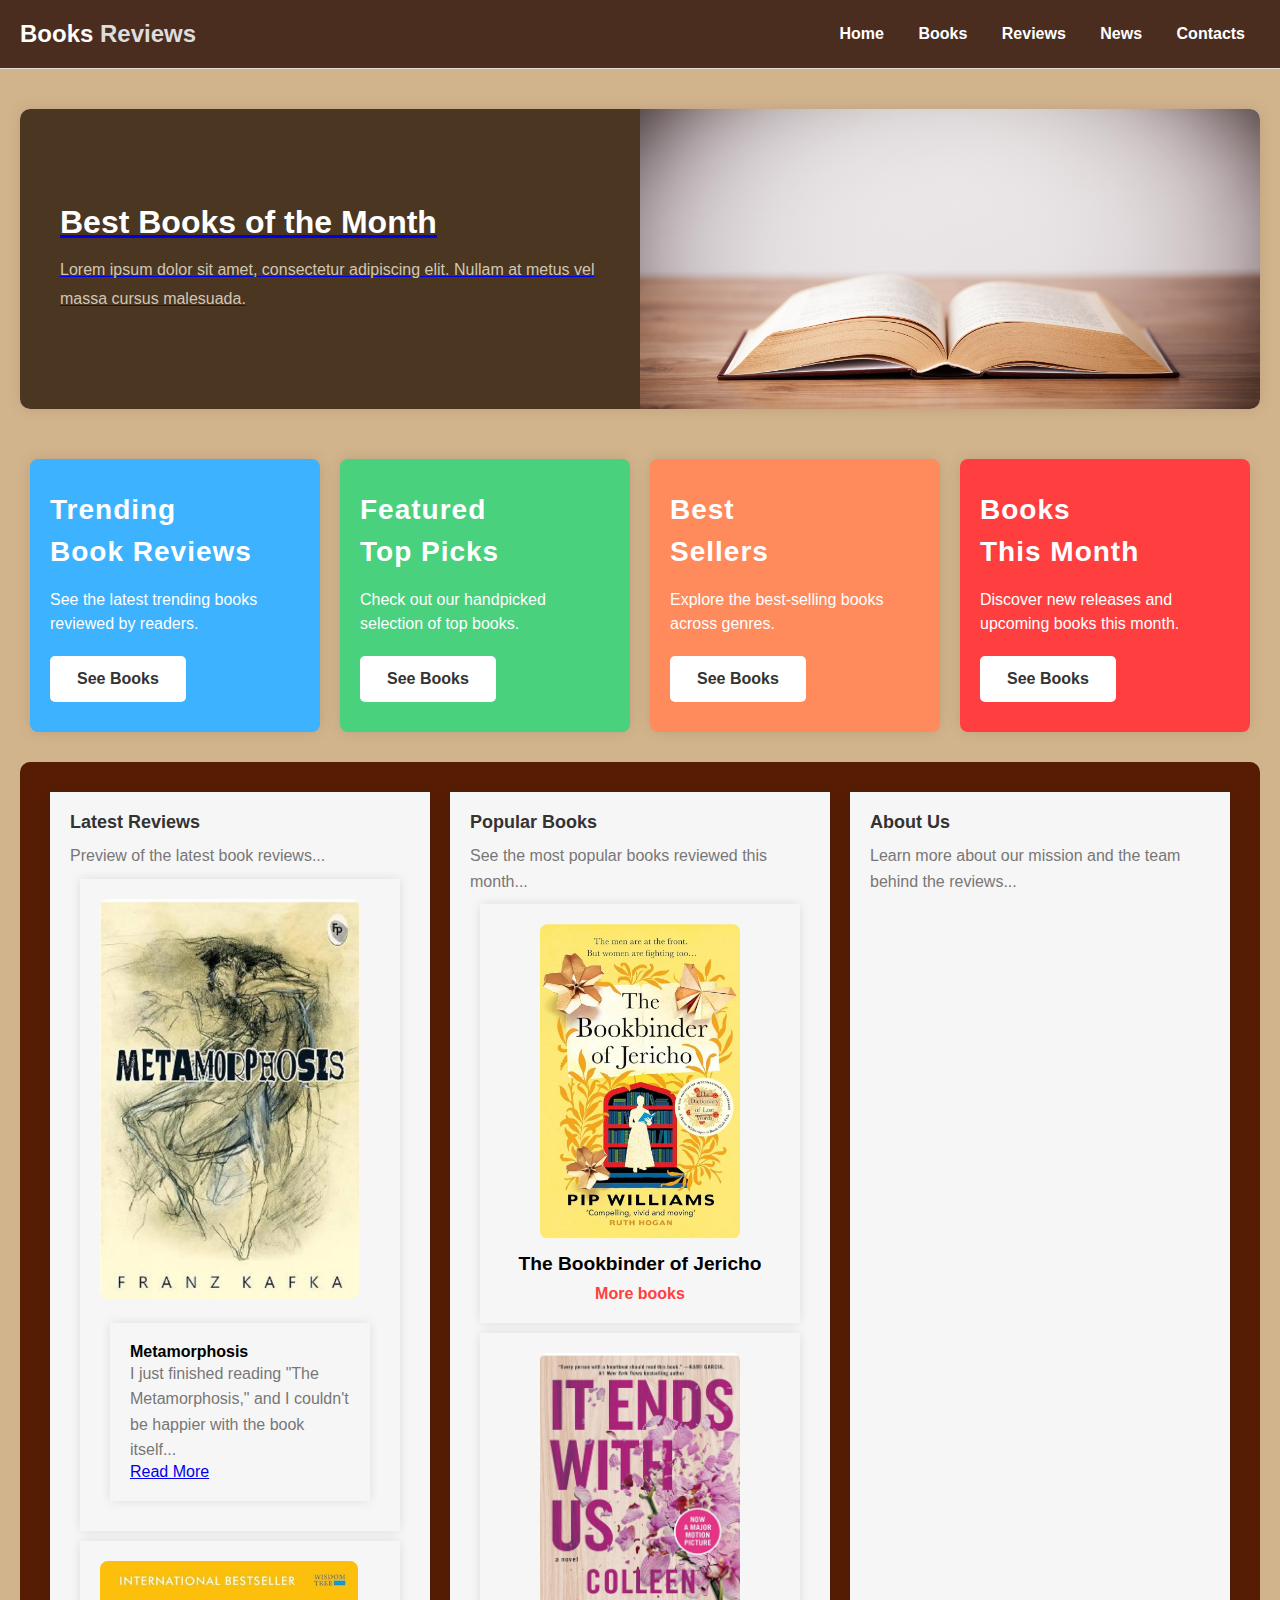
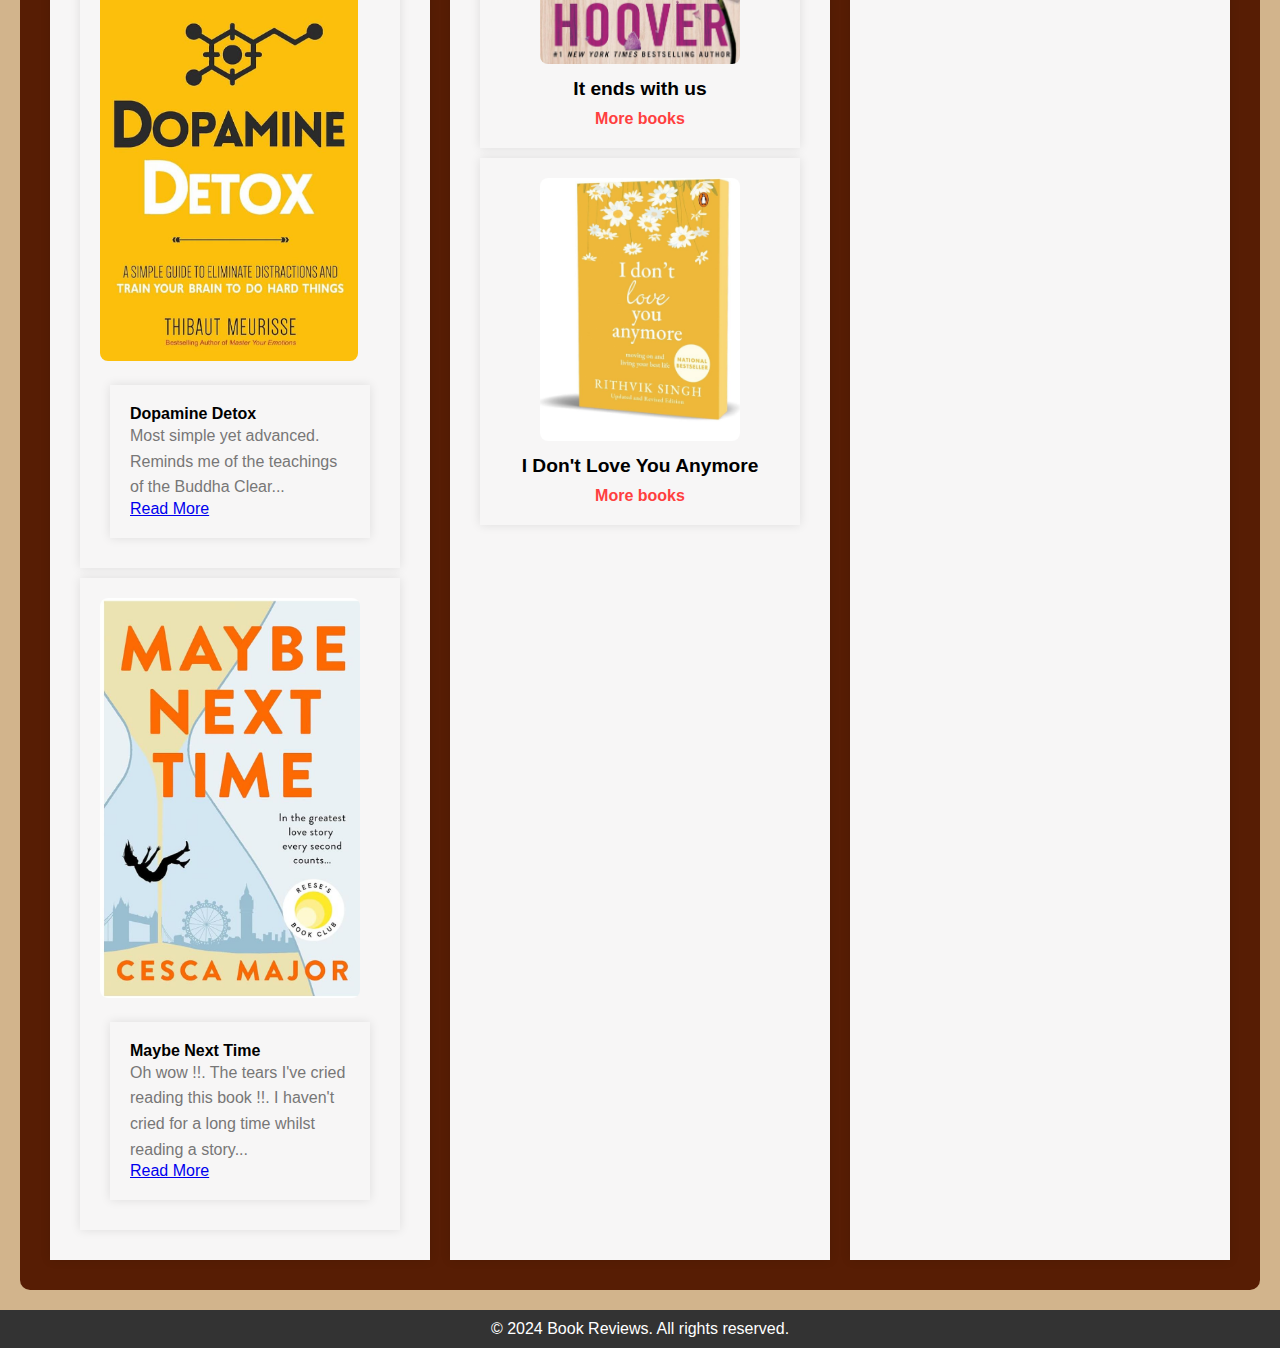
<file: index.html>
<!DOCTYPE html>
<html lang="en">
<head>
    <meta charset="UTF-8">
    <meta name="viewport" content="width=device-width, initial-scale=1.0">
    <title>Book Reviews</title>
    <link rel="stylesheet" href="style.css">
    <!-- Include Google Fonts for Agency FB (if available) -->
    <style>
        @font-face {
            font-family: "Agency FB";
            src: url("https://fonts.cdnfonts.com/s/17146/AgencyFB-Bold.woff") format("woff");
        }
    </style>
</head>
<body>
    <!-- Header Section -->
    <header>
        <h1>Books <span>Reviews</span></h1>
        <nav>
            <a href="index.html">Home</a>
            <a href="books.html">Books</a>
            <a href="reviews.html">Reviews</a>
            <a href="news.html">News</a>
            <a href="contact.html">Contacts</a>
        </nav>
    </header>

   <!-- Featured Book Section -->
<a href="booksofthemonth.html" target="_blank">
    <section class="featured-book">
        <div class="featured-info">
            <h2>Best Books of the Month</h2>
            <p>Lorem ipsum dolor sit amet, consectetur adipiscing elit. Nullam at metus vel massa cursus malesuada.</p>
        </div>
        <img src="images/openbook2.jpg" alt="Featured Book">
    </section>
</a>

    <!-- Categories Section -->
    <section class="categories">
        <div class="category" style="background-color: #3DB2FF;">
            <h3><span class="first-word">Trending</span><br> Book Reviews</h3>
            <p>See the latest trending books reviewed by readers.</p>
            <a href="trending.html" target="_blank">
                <button>See Books</button>
            </a>
        </div>
        <div class="category" style="background-color: #49D17D;">
            <h3><span class="first-word">Featured</span><br> Top Picks</h3>
            <p>Check out our handpicked selection of top books.</p>
            <a href="featured.html" target="_blank">
                <button>See Books</button>
            </a>
        </div>
        <div class="category" style="background-color: #FF8A5C;">
            <h3><span class="first-word">Best</span><br> Sellers</h3>
            <p>Explore the best-selling books across genres.</p>
            <a href="bestbook.html" target="_blank">
                <button>See Books</button>
            </a>
        </div>
        <div class="category" style="background-color: #FF3F3F;">
            <h3><span class="first-word">Books</span><br> This Month</h3>
            <p>Discover new releases and upcoming books this month.</p>
            <a href="bestbookofmonth.html" target="_blank">
                <button>See Books</button>
            </a>
        </div>
    </section>

    <!-- Additional Sections -->
    <section class="extra">
        <!-- Latest Reviews Section -->
        <div class="latest-reviews">
            <h3>Latest Reviews</h3>
            <p>Preview of the latest book reviews...</p>

            <!-- Latest Book 1 -->
            <div class="latest-book-item">
                <img src="images/metamorphosis.jpg" alt="Latest Book 1">
                <div>
                    <h4>Metamorphosis</h4>
                    <p>I just finished reading "The Metamorphosis," and I couldn't be happier with the book itself...</p>
                    <a href="reviews.html" target="_blank">Read More</a>
                </div>
            </div>

            <!-- Latest Book 2 -->
            <div class="latest-book-item">
                <img src="images/dopaminedetox.jpg" alt="Latest Book 2">
                <div>
                    <h4>Dopamine Detox</h4>
                    <p>Most simple yet advanced. Reminds me of the teachings of the Buddha Clear...</p>
                    <a href="reviews.html" target="_blank">Read More</a>
                </div>
            </div>

            <!-- Latest Book 3 -->
            <div class="latest-book-item">
                <img src="images/maybenexttime.jpg" alt="Latest Book 3">
                <div>
                    <h4>Maybe Next Time</h4>
                    <p>Oh wow !!. The tears I've cried reading this book !!. I haven't cried for a long time whilst reading a story...</p>
                    <a href="reviews.html" target="_blank">Read More</a>
                </div>
            </div>
        </div>

        <!-- Popular Books Section -->
        <div class="popular-books">
            <h3>Popular Books</h3>
            <p>See the most popular books reviewed this month...</p>
            <div class="popular-book-item">
                <img src="images/thebookbinder.jpg" alt="Popular Book 1">
                <h4>The Bookbinder of Jericho</h4>
                <a href="books.html" target="_blank">More books</a>
            </div>
            <div class="popular-book-item">
                <img src="images/itendswithus.jpg" alt="Popular Book 2">
                <h4>It ends with us</h4>
                <a href="books.html" target="_blank">More books</a>
            </div>
            <div class="popular-book-item">
                <img src="images/idonloveuanymore.jpg" alt="Popular Book 3">
                <h4>I Don't Love You Anymore</h4>
                <a href="books.html" target="_blank">More books</a>
            </div>
        </div>
        
        <div class="about-us">
            <h3>About Us</h3>
            <p>Learn more about our mission and the team behind the reviews...</p>
        </div>
    </section>

    <!-- Footer Section -->
    <footer>
        <p>&copy; 2024 Book Reviews. All rights reserved.</p>
    </footer>
</body>
</html>
</file>
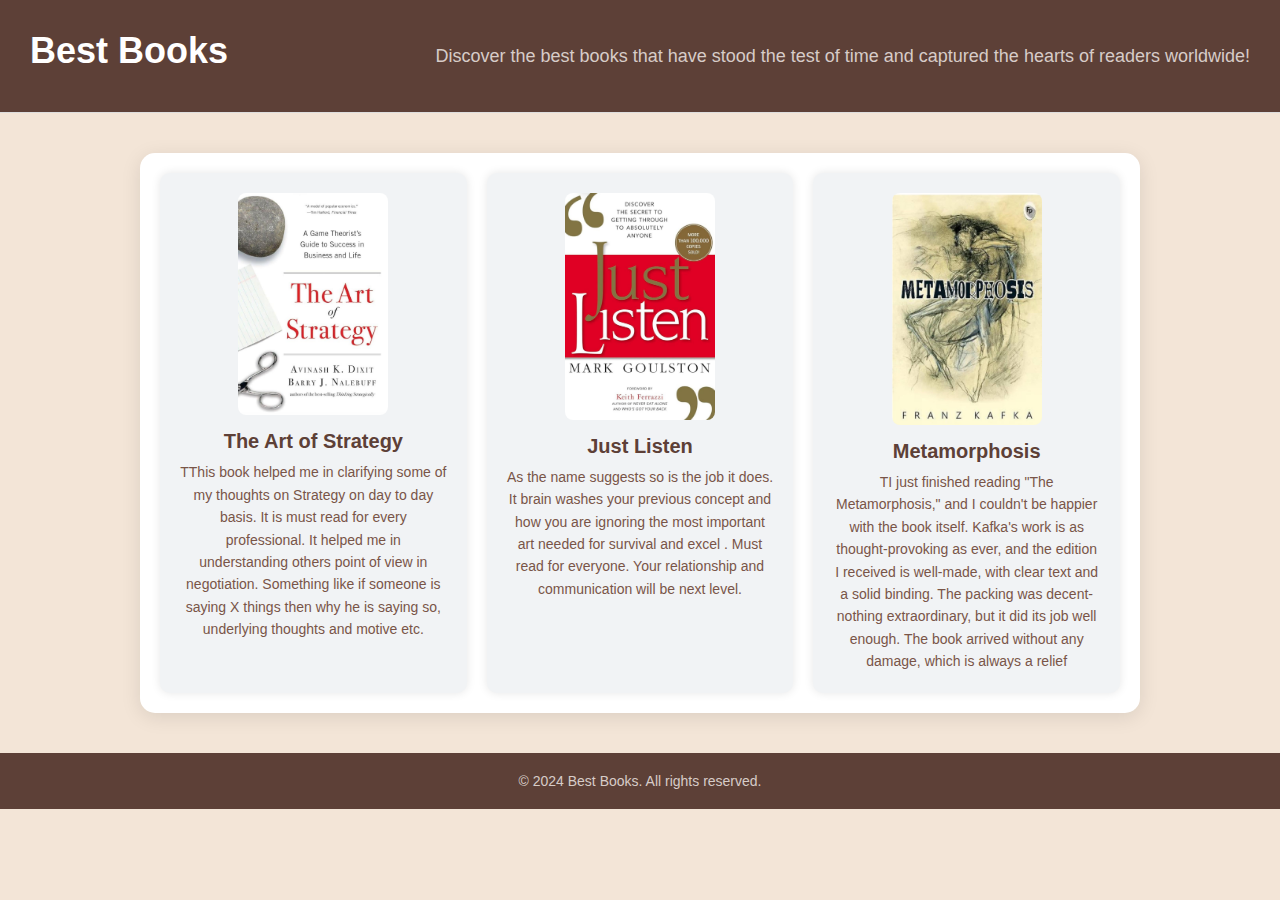
<file: bestbook.html>
<!DOCTYPE html>
<html lang="en">
<head>
    <meta charset="UTF-8">
    <meta name="viewport" content="width=device-width, initial-scale=1.0">
    <title>Best Seller</title>
    <link rel="stylesheet" href="style.css">
    <!-- Include Google Fonts if needed -->
    <link href="https://fonts.googleapis.com/css2?family=Roboto:wght@400;700&display=swap" rel="stylesheet">
    <style>
        /* Reset margin and padding */
        * {
            margin: 0;
            padding: 0;
            box-sizing: border-box;
        }

        /* General body styling */
        body {
            font-family: 'Roboto', sans-serif;
            background-color: #f3e5d7; /* Light brown background */
            color: #333;
        }

        /* Header styling */
        header {
            text-align: center;
            padding: 30px;
            background-color: #5d4037; /* Dark brown header */
            color: #fff;
        }

        header h1 {
            font-size: 36px;
            margin-bottom: 10px;
            font-weight: 700;
        }

        header p {
            font-size: 18px;
            color: #d7ccc8;
        }

        /* Best Books Section */
        .best-books {
            display: grid;
            grid-template-columns: repeat(auto-fit, minmax(300px, 1fr));
            gap: 20px;
            margin: 40px auto;
            padding: 20px;
            max-width: 1000px;
            background-color: #fff;
            border-radius: 15px;
            box-shadow: 0 4px 20px rgba(0, 0, 0, 0.1);
        }

        /* Styling each individual book entry */
        .book {
            display: flex;
            flex-direction: column;
            align-items: center;
            padding: 20px;
            background-color: #f1f3f5;
            border-radius: 10px;
            box-shadow: 0 0 10px rgba(0, 0, 0, 0.1);
            transition: transform 0.3s ease, box-shadow 0.3s ease;
        }

        .book:hover {
            transform: scale(1.03);
            box-shadow: 0 8px 20px rgba(0, 0, 0, 0.15);
        }

        /* Book image styling */
        .book img {
            width: 150px;
            height: auto;
            border-radius: 8px;
            margin-bottom: 15px;
            transition: transform 0.3s ease;
        }

        .book img:hover {
            transform: scale(1.1);
        }

        /* Book information styling */
        .book-info {
            text-align: center;
        }

        .book-info h2 {
            color: #5d4037; /* Dark brown for the book title */
            font-size: 20px;
            font-weight: 700;
            margin-bottom: 8px;
        }

        .book-info p {
            color: #795548; /* Medium brown for the text */
            font-size: 14px;
            line-height: 1.6;
        }

        /* Button styling inside each book description */
        .book-info button {
            margin-top: 10px;
            padding: 8px 16px;
            border: none;
            border-radius: 5px;
            background-color: #8d6e63; /* Medium brown button */
            color: #fff;
            font-size: 14px;
            cursor: pointer;
            transition: background-color 0.3s ease;
        }

        .book-info button:hover {
            background-color: #6d4c41; /* Darker brown on hover */
        }

        /* Footer styling */
        footer {
            text-align: center;
            padding: 20px;
            background-color: #5d4037; /* Dark brown footer */
            color: #fff;
        }

        footer p {
            font-size: 14px;
            color: #d7ccc8;
        }
    </style>
</head>
<body>
    <!-- Header Section -->
    <header>
        <h1>Best Books</h1>
        <p>Discover the best books that have stood the test of time and captured the hearts of readers worldwide!</p>
    </header>

    <!-- Best Books Section -->
    <section class="best-books">
        <div class="book">
            <img src="images/theartofstrategy.jpg" alt="Best Book 1">
            <div class="book-info">
                <h2>The Art of Strategy</h2>
                <p>TThis book helped me in clarifying some of my
                    thoughts on Strategy on day to day basis. It is must
                    read for every professional. It helped me in
                    understanding others point of view in negotiation.
                    Something like if someone is saying X things then
                    why he is saying so, underlying thoughts and
                    motive etc.
                    </p>
                
            </div>
        </div>
        <div class="book">
            <img src="images/justlisten.jpg" alt="Best Book 2">
            <div class="book-info">
                <h2>Just Listen</h2>
                <p>As the name suggests so is the job it does. It brain
                    washes your previous concept and how you are
                    ignoring the most important art needed for
                    survival and excel . Must read for everyone. Your
                    relationship and communication will be next level.
                    </p>
                
            </div>
        </div>
        <div class="book">
            <img src="images/metamorphosis.jpg" alt="Best Book 3">
            <div class="book-info">
                <h2>Metamorphosis</h2>
                <p>TI just finished reading "The Metamorphosis," and I
                    couldn't be happier with the book itself. Kafka's
                    work is as thought-provoking as ever, and the
                    edition I received is well-made, with clear text and
                    a solid binding.
                    The packing was decent-nothing extraordinary,
                    but it did its job well enough. The book arrived
                    without any damage, which is always a relief</p>

            </div>
        </div>
    </section>

    <!-- Footer Section -->
    <footer>
        <p>&copy; 2024 Best Books. All rights reserved.</p>
    </footer>
</body>
</html>
</file>
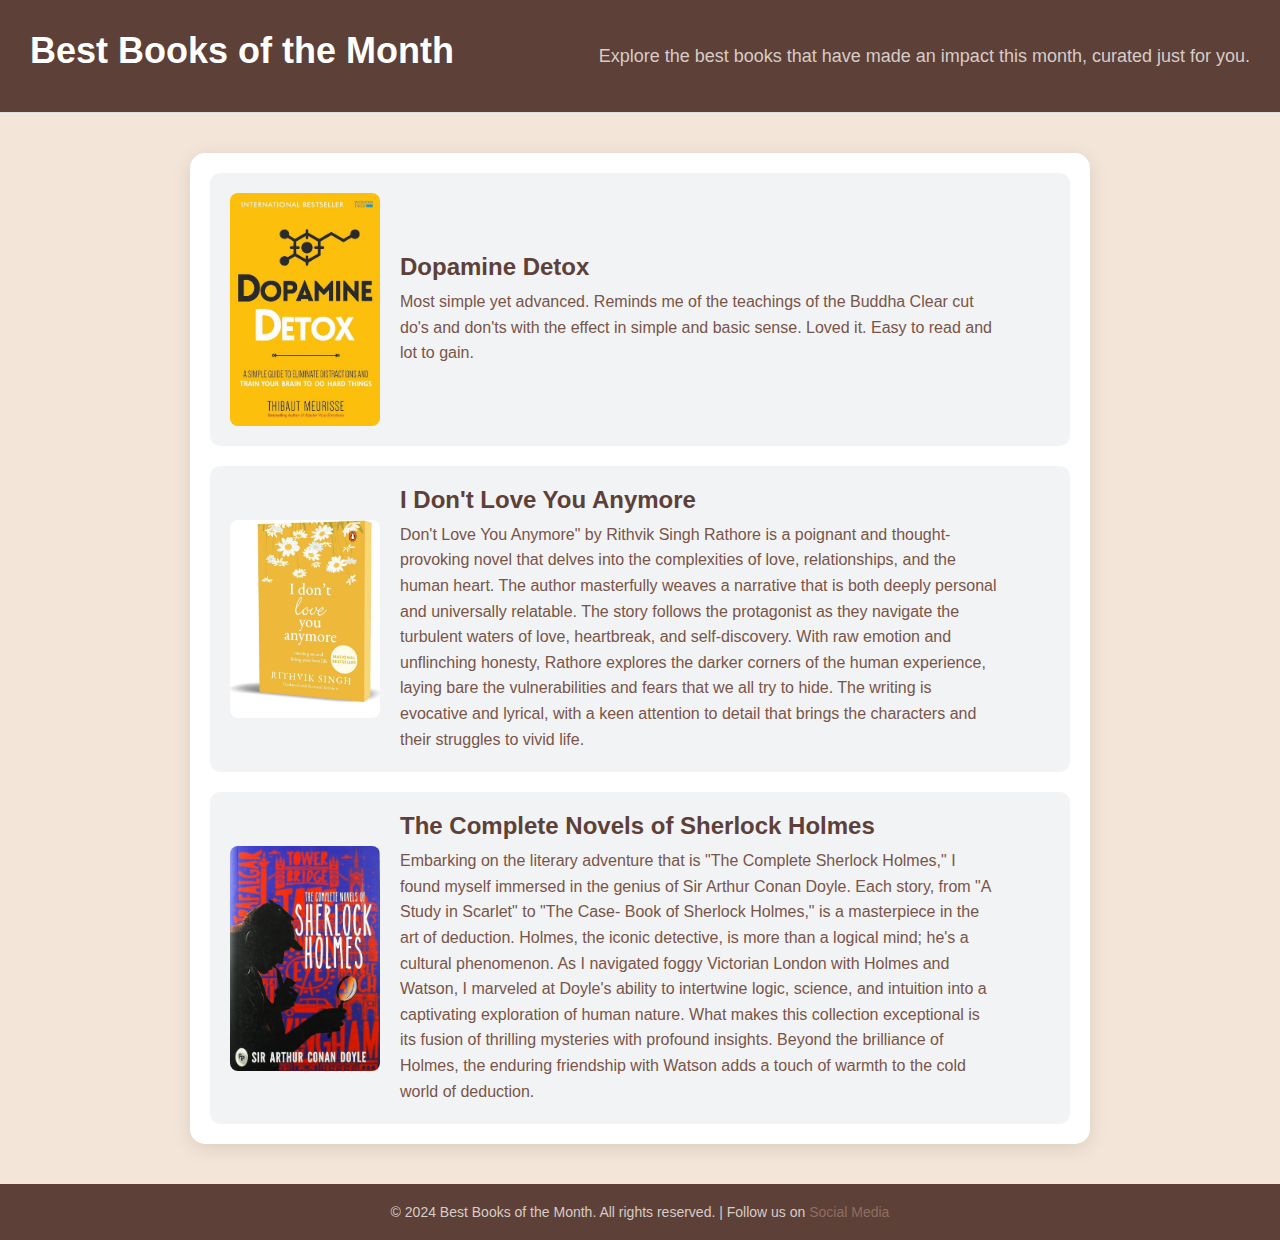
<file: bestbookofmonth.html>
<!DOCTYPE html>
<html lang="en">
<head>
    <meta charset="UTF-8">
    <meta name="viewport" content="width=device-width, initial-scale=1.0">
    <title>Best Books of the Month</title>
    <link rel="stylesheet" href="style.css">
    <!-- Include Google Fonts if needed -->
    <link href="https://fonts.googleapis.com/css2?family=Roboto:wght@400;700&display=swap" rel="stylesheet">
    <style>
        /* Reset margin and padding */
        * {
            margin: 0;
            padding: 0;
            box-sizing: border-box;
        }

        /* General body styling */
        body {
            font-family: 'Roboto', sans-serif;
            background-color: #f3e5d7; /* Light brown background */
            color: #333;
        }

        /* Header styling */
        header {
            text-align: center;
            padding: 30px;
            background-color: #5d4037; /* Dark brown header */
            color: #fff;
        }

        header h1 {
            font-size: 36px;
            margin-bottom: 10px;
            font-weight: 700;
        }

        header p {
            font-size: 18px;
            color: #d7ccc8;
        }

        /* Best Books Section */
        .best-books {
            display: flex;
            flex-direction: column;
            gap: 20px;
            margin: 40px auto;
            padding: 20px;
            max-width: 900px;
            background-color: #fff;
            border-radius: 15px;
            box-shadow: 0 4px 20px rgba(0, 0, 0, 0.1);
            overflow: hidden;
        }

        /* Styling each individual book entry */
        .book {
            display: flex;
            align-items: center;
            padding: 20px;
            background-color: #f1f3f5;
            border-radius: 10px;
            transition: transform 0.3s ease, box-shadow 0.3s ease;
        }

        .book:hover {
            transform: scale(1.03);
            box-shadow: 0 8px 20px rgba(0, 0, 0, 0.15);
        }

        /* Book image styling */
        .book img {
            width: 150px;
            height: auto;
            margin-right: 20px;
            border-radius: 8px;
            transition: transform 0.3s ease;
        }

        .book img:hover {
            transform: scale(1.1);
        }

        /* Book information styling */
        .book-info {
            max-width: 600px;
        }

        .book-info h2 {
            color: #5d4037; /* Dark brown for the book title */
            font-size: 24px;
            font-weight: 700;
            margin-bottom: 8px;
        }

        .book-info p {
            color: #795548; /* Medium brown for the text */
            font-size: 16px;
            line-height: 1.6;
        }

        /* Button styling inside each book description */
        .book-info button {
            margin-top: 10px;
            padding: 10px 20px;
            border: none;
            border-radius: 5px;
            background-color: #8d6e63; /* Medium brown button */
            color: #fff;
            font-size: 16px;
            cursor: pointer;
            transition: background-color 0.3s ease;
        }

        .book-info button:hover {
            background-color: #6d4c41; /* Darker brown on hover */
        }

        /* Footer styling */
        footer {
            text-align: center;
            padding: 20px;
            background-color: #5d4037; /* Dark brown footer */
            color: #fff;
        }

        footer p {
            font-size: 14px;
            color: #d7ccc8;
        }
    </style>
</head>
<body>
    <!-- Header Section -->
    <header>
        <h1>Best Books of the Month</h1>
        <p>Explore the best books that have made an impact this month, curated just for you.</p>
    </header>

    <!-- Best Books Section -->
    <section class="best-books">
        <div class="book">
            <img src="images/dopaminedetox.jpg" alt="Best Book 1">
            <div class="book-info">
                <h2>Dopamine Detox</h2>
                <p>Most simple yet advanced. Reminds me of the teachings of the Buddha Clear cut do's and don'ts with the effect in simple and basic sense. Loved it. Easy to read and lot to gain.</p>
                
            </div>
        </div>
        <div class="book">
            <img src="images/idonloveuanymore.jpg" alt="Best Book 2">
            <div class="book-info">
                <h2>I Don't Love You Anymore</h2>
                <p>Don't Love You Anymore" by Rithvik Singh Rathore is a poignant and thought-provoking novel that delves into the complexities of love, relationships, and the human heart. The author masterfully weaves a narrative that is both deeply personal and universally relatable. The story follows the protagonist as they navigate the turbulent waters of love, heartbreak, and self-discovery. With raw emotion and unflinching honesty, Rathore explores the darker corners of the human experience, laying bare the vulnerabilities and fears that we all try to hide. The writing is evocative and lyrical, with a keen attention to detail that brings the characters and their struggles to vivid life. </p>
                
            </div>
        </div>
        <div class="book">
            <img src="images/sherlockholmes.jpg" alt="Best Book 3">
            <div class="book-info">
                <h2>The Complete Novels of Sherlock Holmes</h2>
                <p>Embarking on the literary adventure that is "The Complete Sherlock Holmes," I found myself immersed in the genius of Sir Arthur Conan Doyle. Each story, from "A Study in Scarlet" to "The Case- Book of Sherlock Holmes," is a masterpiece in the art of deduction. Holmes, the iconic detective, is more than a logical mind; he's a cultural phenomenon. As I navigated foggy Victorian London with Holmes and Watson, I marveled at Doyle's ability to intertwine logic, science, and intuition into a captivating exploration of human nature. What makes this collection exceptional is its fusion of thrilling mysteries with profound insights. Beyond the brilliance of Holmes, the enduring friendship with Watson adds a touch of warmth to the cold world of deduction.</p>
               
            </div>
        </div>
    </section>

    <!-- Footer Section -->
    <footer>
        <p>&copy; 2024 Best Books of the Month. All rights reserved. | Follow us on <a href="#" style="color: #8d6e63; text-decoration: none;">Social Media</a></p>
    </footer>
</body>
</html>
</file>
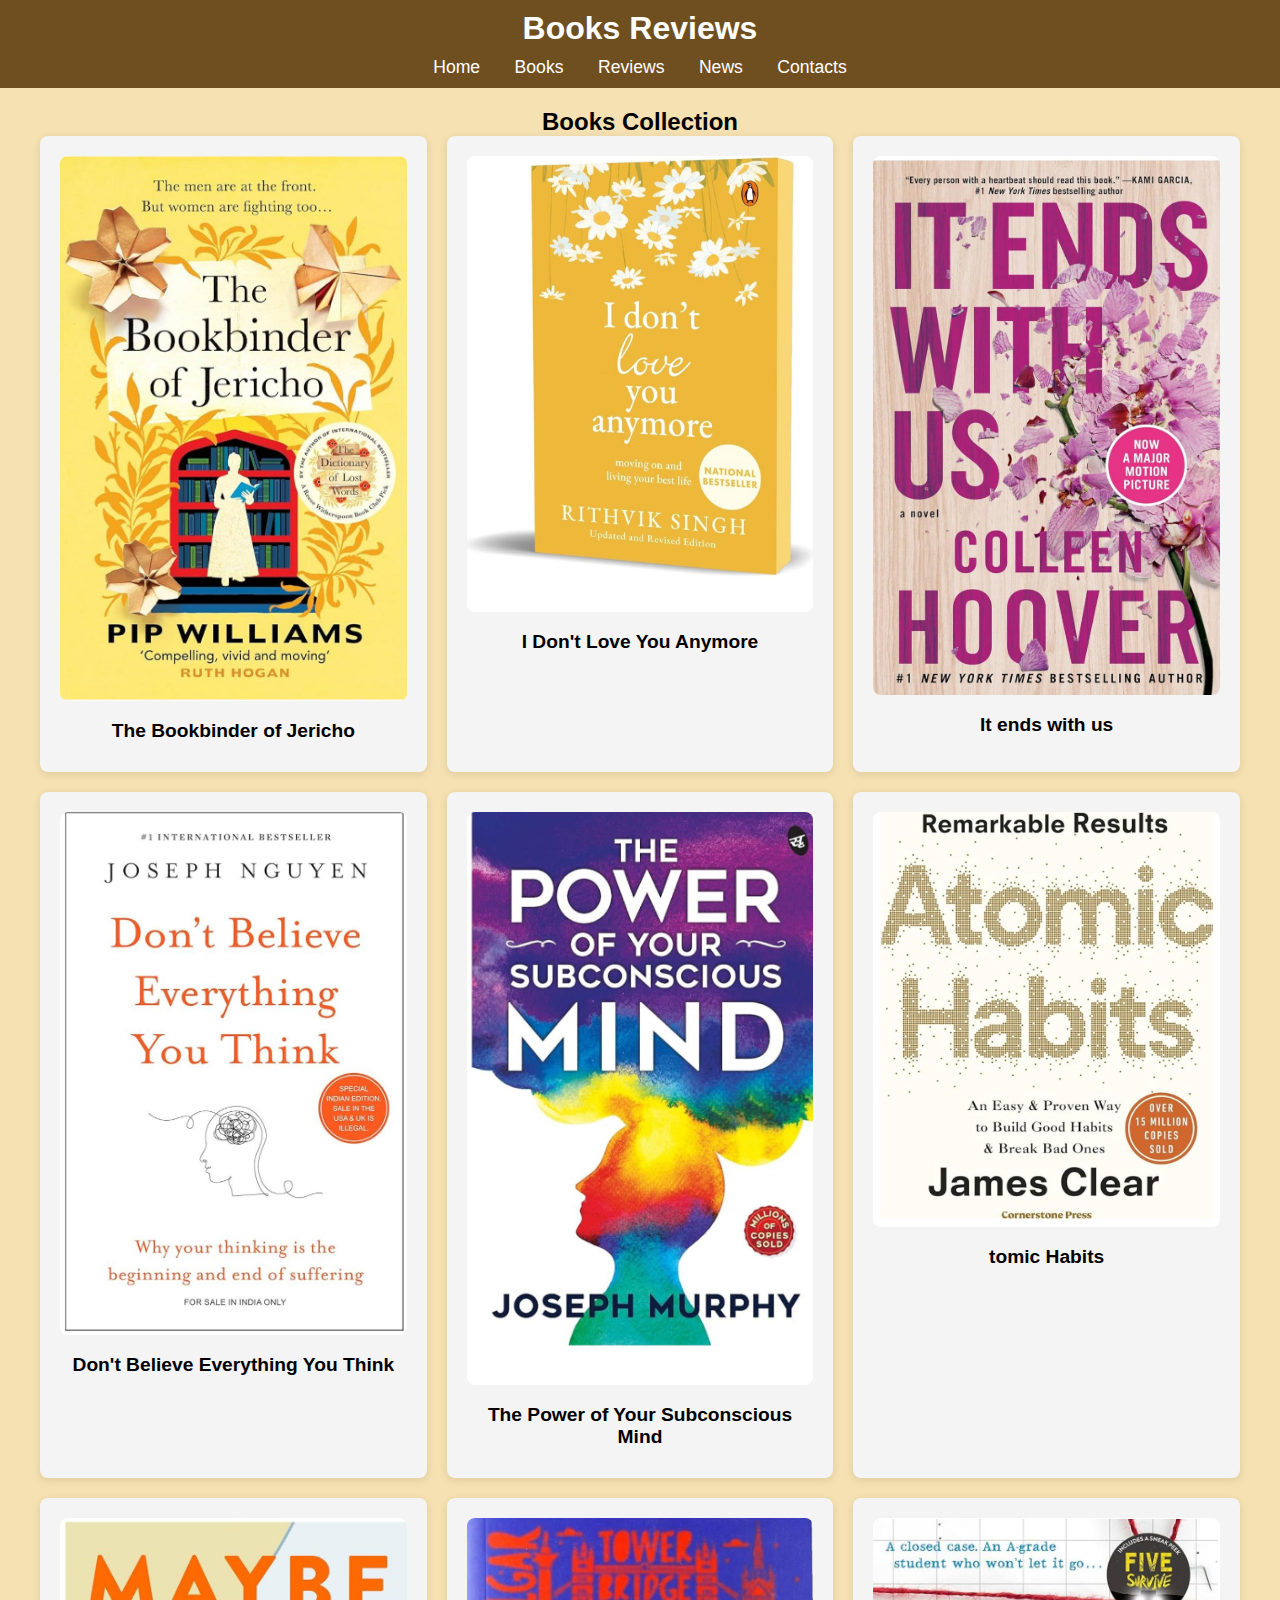
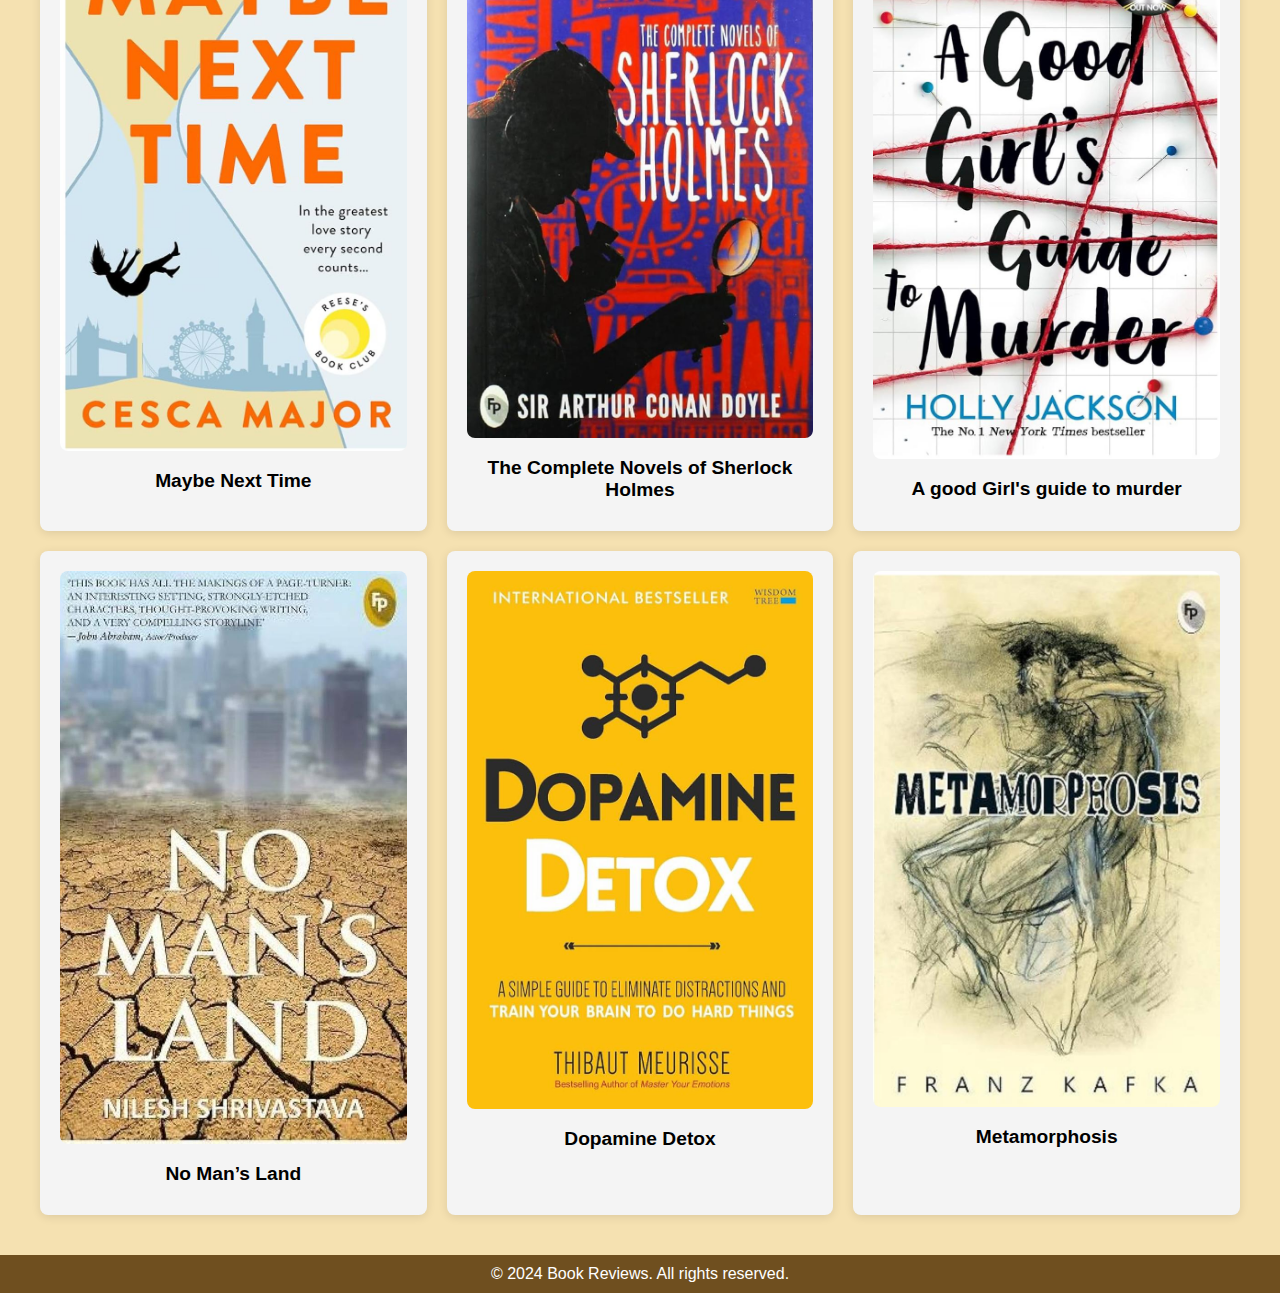
<file: books.html>
<!DOCTYPE html>
<html lang="en">
<head>
    <meta charset="UTF-8">
    <meta name="viewport" content="width=device-width, initial-scale=1.0">
    <title>Books</title>
    <style>
        /* Basic reset and styling */
        * {
            margin: 0;
            padding: 0;
            box-sizing: border-box;
        }

        body {
            font-family: Arial, sans-serif;
            background-color: #f5e1b1; /* Light brown background */
        }

        header {
            background-color: #6f4f1f; /* Dark brown header */
            color: white;
            padding: 10px 0;
            text-align: center;
        }

        header h1 {
            font-size: 2rem;
        }

        header nav {
            margin-top: 10px;
        }

        header nav a {
            color: white;
            margin: 0 15px;
            text-decoration: none;
            font-size: 1.1rem;
        }

        header nav a:hover {
            text-decoration: underline;
        }

        footer {
            background-color: #6f4f1f; /* Dark brown footer */
            color: white;
            text-align: center;
            padding: 10px 0;
            margin-top: 20px;
        }

        /* Styling the books list */
        .books-list {
            padding: 20px;
            text-align: center;
        }

        .books-grid {
            display: grid;
            grid-template-columns: repeat(3, 1fr); /* 3 columns in each row */
            gap: 20px;
            max-width: 1200px;
            margin: 0 auto;
        }

        .book-item {
            background-color: #f4f4f4;
            padding: 20px;
            border-radius: 8px;
            box-shadow: 0 2px 10px rgba(0, 0, 0, 0.1);
            text-align: center;
        }

        .book-item img {
            max-width: 100%;
            height: auto;
            border-radius: 8px;
            margin-bottom: 15px;
        }

        .book-item h3 {
            font-size: 1.2rem;
            margin-bottom: 10px;
        }

        .book-item p {
            font-size: 1rem;
            color: #555;
        }

        /* Responsive design for smaller screens */
        @media (max-width: 768px) {
            .books-grid {
                grid-template-columns: repeat(2, 1fr); /* 2 columns on smaller screens */
            }
        }

        @media (max-width: 480px) {
            .books-grid {
                grid-template-columns: 1fr; /* 1 column on mobile devices */
            }
        }
    </style>
</head>
<body>
    <header>
        <h1>Books <span>Reviews</span></h1>
        <nav>
            <a href="index.html">Home</a>
            <a href="books.html">Books</a>
            <a href="reviews.html">Reviews</a>
            <a href="news.html">News</a>
            <a href="contact.html">Contacts</a>
        </nav>
    </header>

    <section class="books-list">
        <h2>Books Collection</h2>
        <div class="books-grid">
            <div class="book-item">
                <img src="images/thebookbinder.jpg" alt="The Bookbinder of Jericho">
                <h3>The Bookbinder of Jericho</h3>
                
            </div>
            <div class="book-item">
                <img src="images/idonloveuanymore.jpg" alt="I Don't Love You Anymore">
                <h3>I Don't Love You Anymore</h3>
                
            </div>
            <div class="book-item">
                <img src="images/itendswithus.jpg" alt="It ends with us">
                <h3>It ends with us</h3>
                
            </div>
            <div class="book-item">
                <img src="images/donbelieveeverythingyouthink.jpg" alt="Don't Believe Everything You Think">
                <h3>Don't Believe Everything You Think</h3>
                
            </div>
            <div class="book-item">
                <img src="images/thepowerofyourmind.jpg" alt="The Power of Your Subconscious Mind">
                <h3>The Power of Your Subconscious Mind</h3>
                
            </div>
            <div class="book-item">
                <img src="images/atomichabits.jpg" alt="Atomic Habits">
                <h3>tomic Habits</h3>
                
            </div>
            <div class="book-item">
                <img src="images/maybenexttime.jpg" alt="Maybe Next Time">
                <h3>Maybe Next Time</h3>
                
            </div>
            <div class="book-item">
                <img src="images/sherlockholmes.jpg" alt="The Complete Novels of Sherlock Holmes">
                <h3>The Complete Novels of Sherlock Holmes</h3>
                
            </div>
            <div class="book-item">
                <img src="images/girlsmurderguide.jpg" alt="A good Girl's guide to murder">
                <h3>A good Girl's guide to murder</h3>
                
            </div>
            <div class="book-item">
                <img src="images/nomansland.jpg" alt="No Man’s Land">
                <h3>No Man’s Land</h3>
                
            </div>
            <div class="book-item">
                <img src="images/dopaminedetox.jpg" alt="Dopamine Detox">
                <h3>Dopamine Detox</h3>
                
            </div>
            <div class="book-item">
                <img src="images/metamorphosis.jpg" alt="Metamorphosis">
                <h3>Metamorphosis</h3>
                
            </div>
        </div>
    </section>

    <footer>
        <p>&copy; 2024 Book Reviews. All rights reserved.</p>
    </footer>
</body>
</html>
</file>
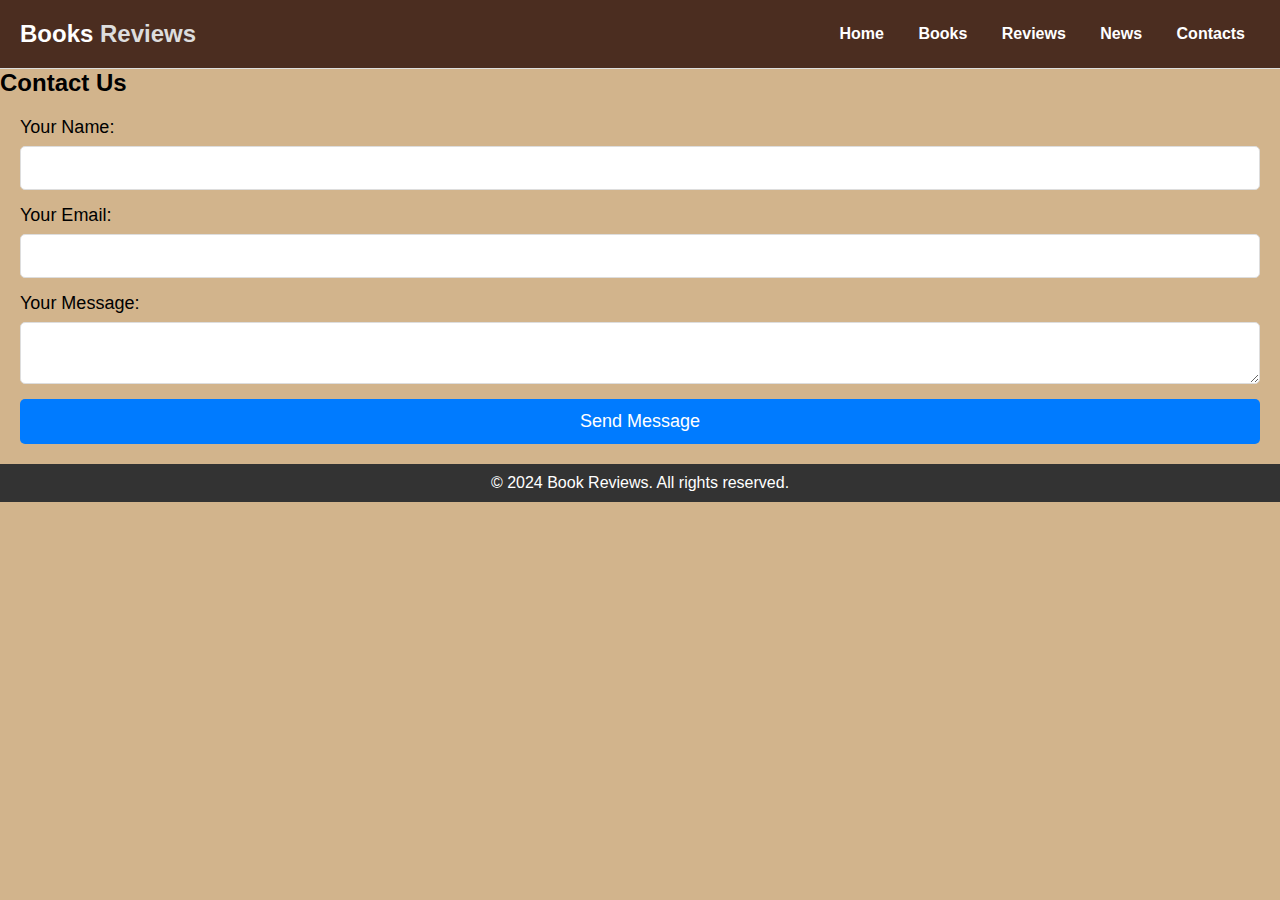
<file: contact.html>
<!DOCTYPE html>
<html lang="en">
<head>
    <meta charset="UTF-8">
    <meta name="viewport" content="width=device-width, initial-scale=1.0">
    <title>Contact</title>
    <link rel="stylesheet" href="style.css">
</head>
<body>
    <header>
        <h1>Books <span>Reviews</span></h1>
        <nav>
            <a href="index.html">Home</a>
            <a href="books.html">Books</a>
            <a href="reviews.html">Reviews</a>
            <a href="news.html">News</a>
            <a href="contact.html">Contacts</a>
        </nav>
    </header>

    <section class="contact">
        <h2>Contact Us</h2>
        <form action="#" method="POST">
            <label for="name">Your Name:</label>
            <input type="text" id="name" name="name" required>

            <label for="email">Your Email:</label>
            <input type="email" id="email" name="email" required>

            <label for="message">Your Message:</label>
            <textarea id="message" name="message" required></textarea>

            <button type="submit">Send Message</button>
        </form>
    </section>

    <footer>
        <p>&copy; 2024 Book Reviews. All rights reserved.</p>
    </footer>
</body>
</html>
</file>
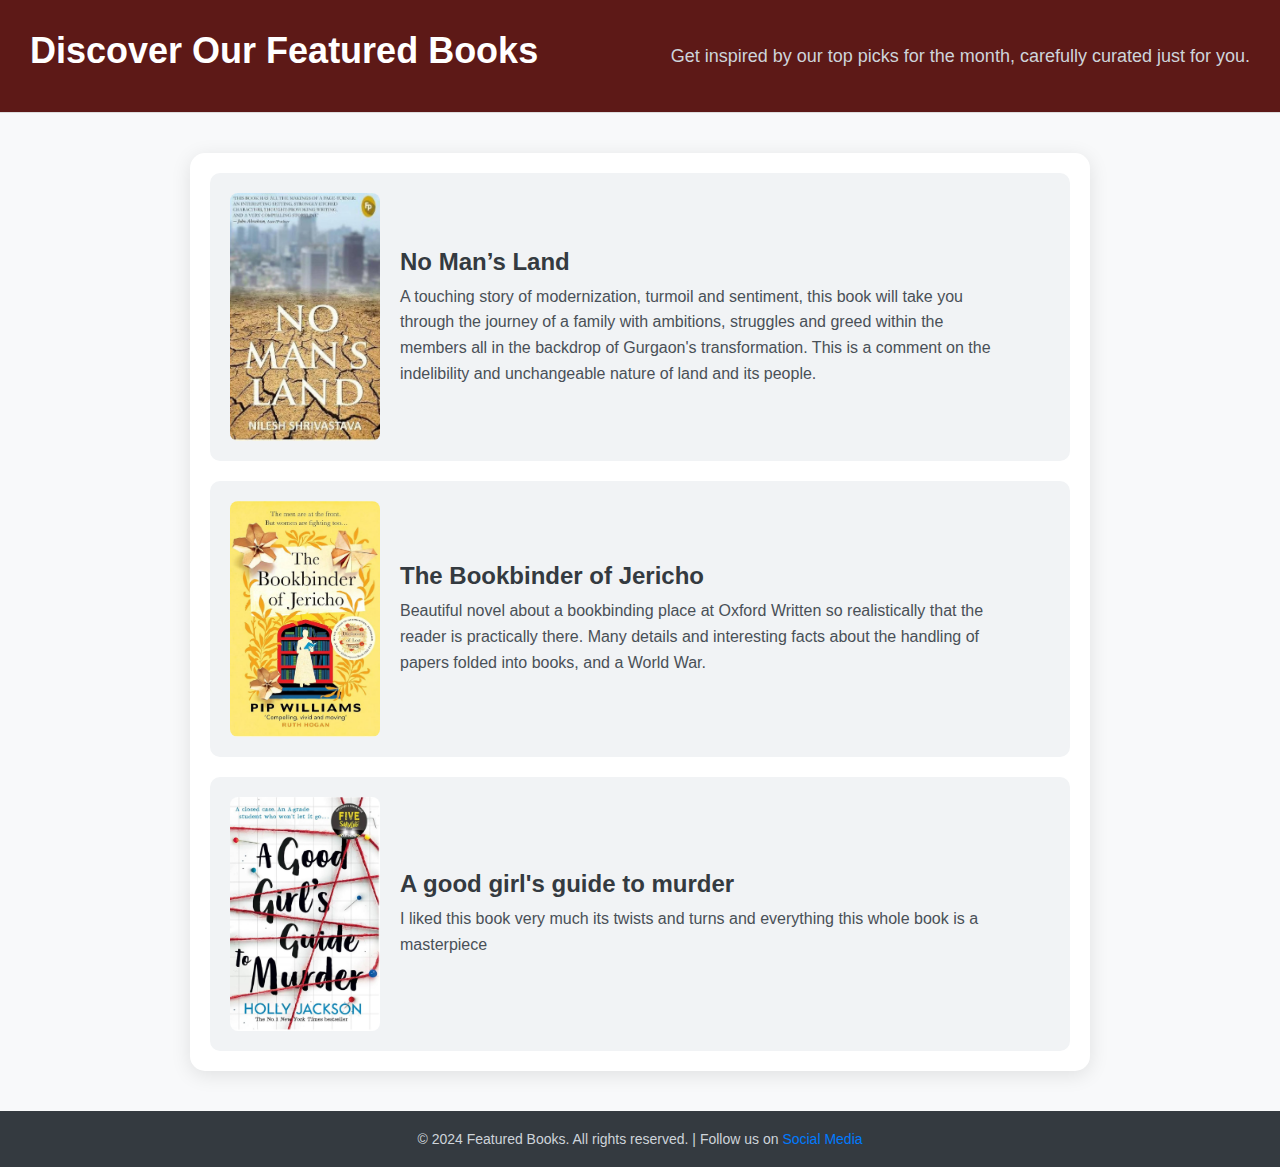
<file: featured.html>
<!DOCTYPE html>
<html lang="en">
<head>
    <meta charset="UTF-8">
    <meta name="viewport" content="width=device-width, initial-scale=1.0">
    <title>Featured Books</title>
    <link rel="stylesheet" href="style.css">
    <!-- Include Google Fonts if needed -->
    <link href="https://fonts.googleapis.com/css2?family=Roboto:wght@400;700&display=swap" rel="stylesheet">
    <style>
        /* Reset margin and padding */
        * {
            margin: 0;
            padding: 0;
            box-sizing: border-box;
        }

        /* General body styling */
        body {
            font-family: 'Roboto', sans-serif;
            background-color: #f8f9fa;
            color: #561b1b;
        }

        /* Header styling */
        header {
            text-align: center;
            padding: 30px;
            background-color: #5d1917;
            color: #fff;
        }

        header h1 {
            font-size: 36px;
            margin-bottom: 10px;
            font-weight: 700;
        }

        header p {
            font-size: 18px;
            color: #ced4da;
        }

        /* Featured Books Section */
        .featured-books {
            display: flex;
            flex-direction: column;
            gap: 20px;
            margin: 40px auto;
            padding: 20px;
            max-width: 900px;
            background-color: #fff;
            border-radius: 15px;
            box-shadow: 0 4px 20px rgba(0, 0, 0, 0.1);
            overflow: hidden;
        }

        /* Styling each individual book entry */
        .book {
            display: flex;
            align-items: center;
            padding: 20px;
            background-color: #f1f3f5;
            border-radius: 10px;
            transition: transform 0.3s ease, box-shadow 0.3s ease;
        }

        .book:hover {
            transform: scale(1.03);
            box-shadow: 0 8px 20px rgba(0, 0, 0, 0.15);
        }

        /* Book image styling */
        .book img {
            width: 150px;
            height: auto;
            margin-right: 20px;
            border-radius: 8px;
            transition: transform 0.3s ease;
        }

        .book img:hover {
            transform: scale(1.1);
        }

        /* Book information styling */
        .book-info {
            max-width: 600px;
        }

        .book-info h2 {
            color: #343a40;
            font-size: 24px;
            font-weight: 700;
            margin-bottom: 8px;
        }

        .book-info p {
            color: #495057;
            font-size: 16px;
            line-height: 1.6;
        }

        /* Button styling inside each book description */
        .book-info button {
            margin-top: 10px;
            padding: 10px 20px;
            border: none;
            border-radius: 5px;
            background-color: #007bff;
            color: #fff;
            font-size: 16px;
            cursor: pointer;
            transition: background-color 0.3s ease;
        }

        .book-info button:hover {
            background-color: #0056b3;
        }

        /* Footer styling */
        footer {
            text-align: center;
            padding: 20px;
            background-color: #343a40;
            color: #fff;
        }

        footer p {
            font-size: 14px;
            color: #ced4da;
        }
    </style>
</head>
<body>
    <!-- Header Section -->
    <header>
        <h1>Discover Our Featured Books</h1>
        <p>Get inspired by our top picks for the month, carefully curated just for you.</p>
    </header>

    <!-- Featured Books Section -->
    <section class="featured-books">
        <div class="book">
            <img src="images/nomansland.jpg" alt="Book 1">
            <div class="book-info">
                <h2>No Man’s Land</h2>
                <p>A touching story of modernization, turmoil and
                    sentiment, this book will take you through the
                    journey of a family with ambitions, struggles and
                    greed within the members all in the backdrop of
                    Gurgaon's transformation. This is a comment on
                    the indelibility and unchangeable nature of land
                    and its people.
                    </p>
                
            </div>
        </div>
        <div class="book">
            <img src="images/thebookbinder.jpg" alt="Book 2">
            <div class="book-info">
                <h2>The Bookbinder of Jericho</h2>
                <p>Beautiful novel about a bookbinding place at Oxford
                    Written so realistically that the reader is practically
                    there. Many details and interesting facts about the
                    handling of papers folded into books, and a World
                    War.</p>
                
            </div>
        </div>
        <div class="book">
            <img src="images/girlsmurderguide.jpg" alt="Book 3">
            <div class="book-info">
                <h2>A good girl's guide to murder</h2>
                <p>I liked this book very much its twists and turns and
                    everything this whole book is a masterpiece</p>
                
            </div>
        </div>
    </section>

    <!-- Footer Section -->
    <footer>
        <p>&copy; 2024 Featured Books. All rights reserved. | Follow us on <a href="#" style="color: #007bff; text-decoration: none;">Social Media</a></p>
    </footer>
</body>
</html>
</file>
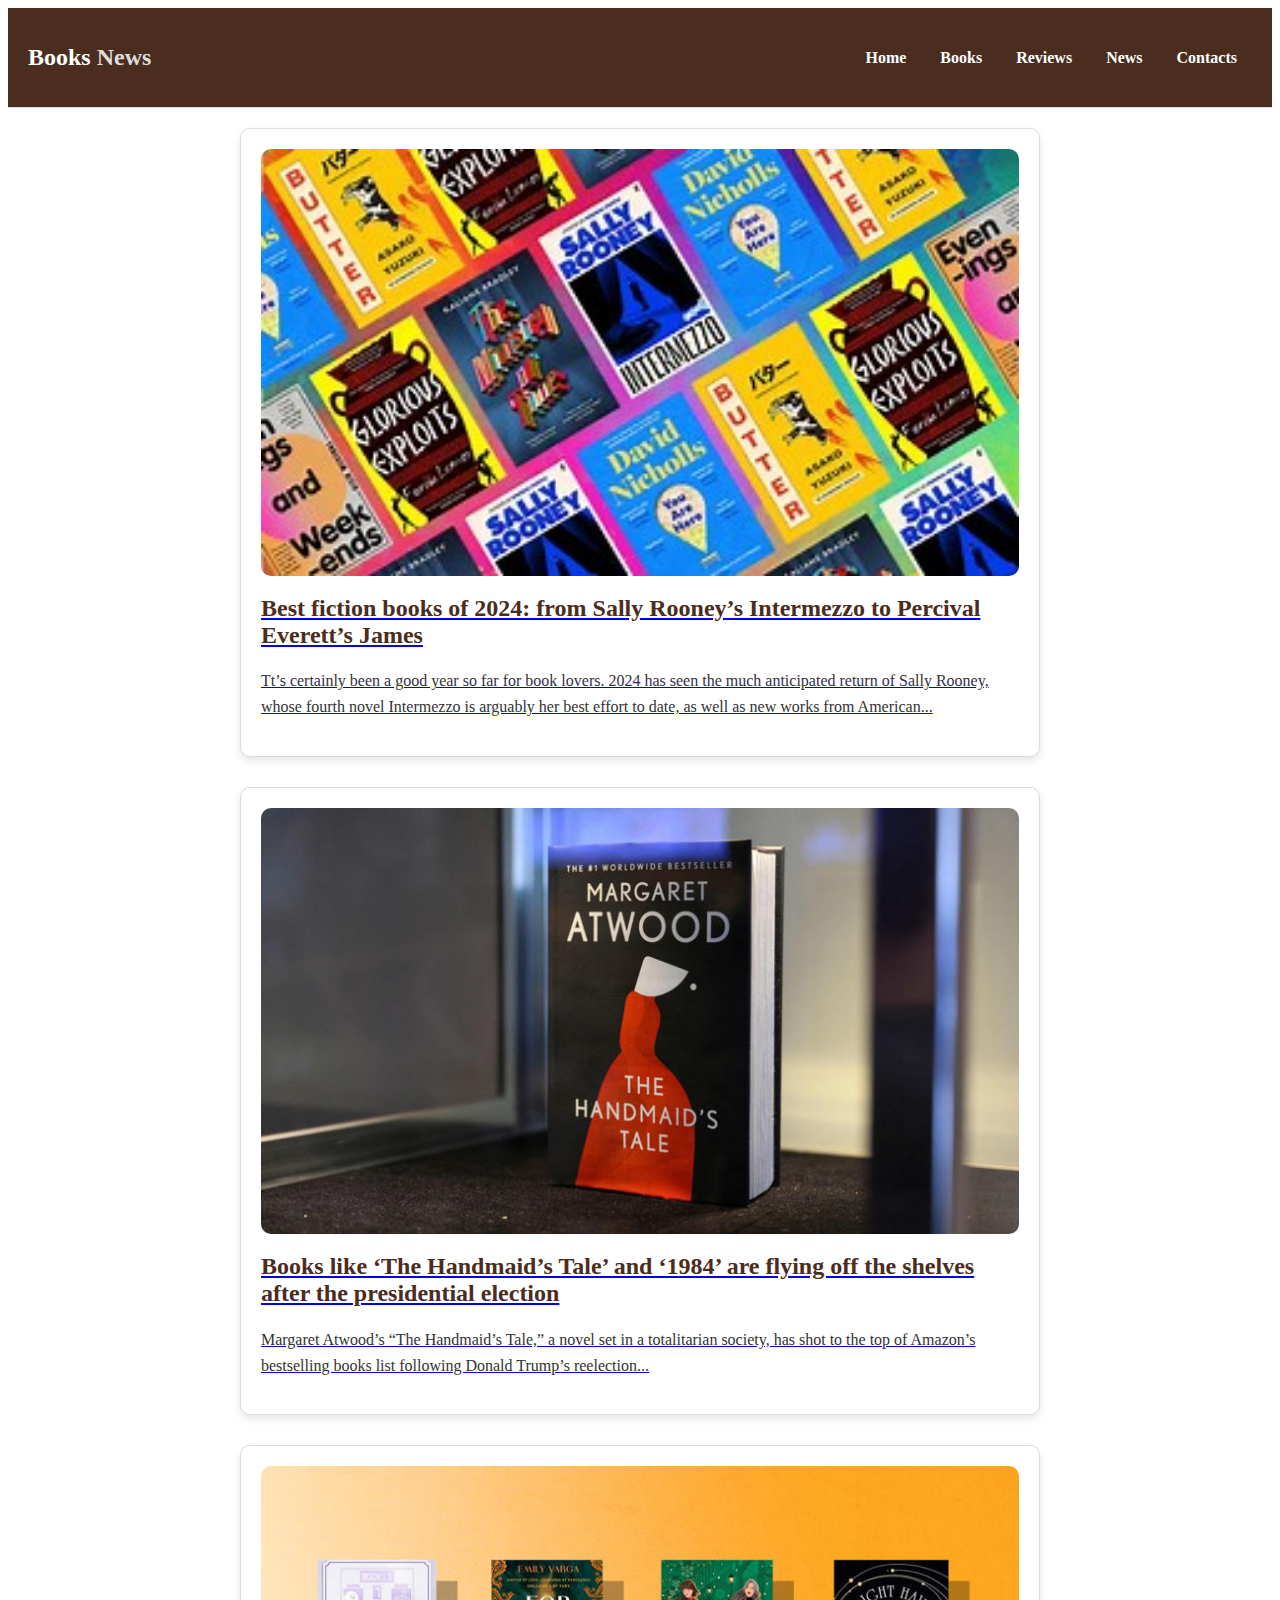
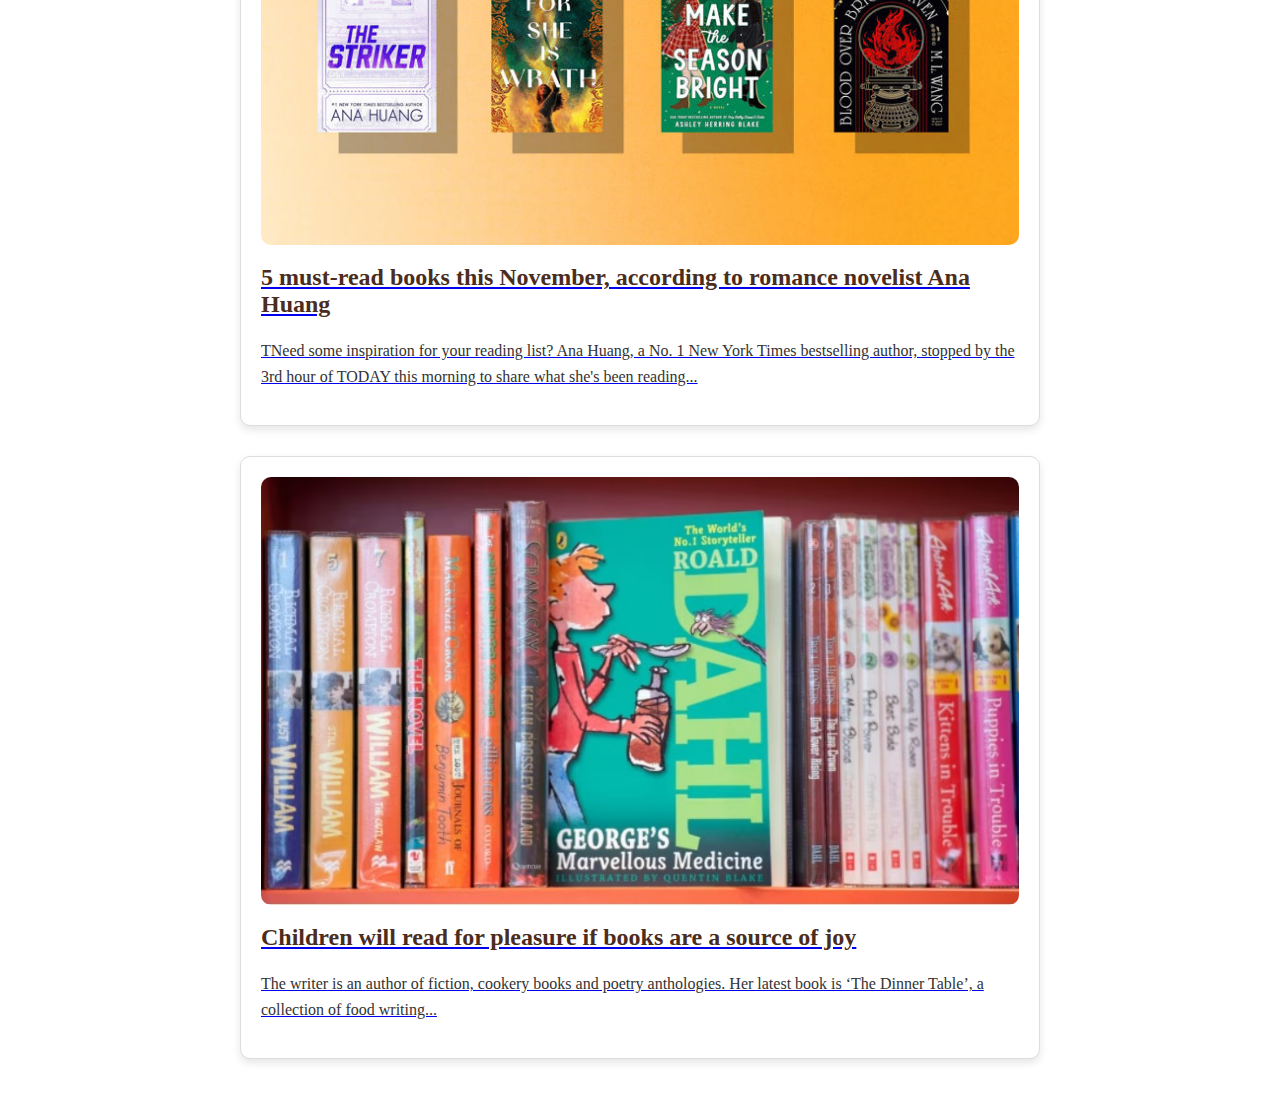
<file: news.html>
<!DOCTYPE html>
<html lang="en">
<head>
    <meta charset="UTF-8">
    <meta name="viewport" content="width=device-width, initial-scale=1.0">
    <title>News</title>
    <style>
        /* Header Styling */
        header {
            background-color: #4B2D20;
            padding: 20px;
            display: flex;
            justify-content: space-between;
            align-items: center;
            border-bottom: 1px solid #ddd;
        }

        header h1 {
            font-size: 24px;
            color: #fff;
        }

        header h1 span {
            color: #ddd;
        }

        nav a {
            margin: 0 15px;
            text-decoration: none;
            color: #fff;
            font-weight: bold;
            transition: transform 0.3s ease-in-out, color 0.3s ease;
        }

        nav a:hover {
            color: #007BFF;
            transform: scale(1.1);
        }

        /* News Section Styling */
        .news-container {
            padding: 20px;
            max-width: 800px;
            margin: 0 auto;
        }

        .news-item {
            margin-bottom: 30px;
            padding: 20px;
            border: 1px solid #ddd;
            border-radius: 10px;
            background-color: #fff;
            box-shadow: 0 4px 8px rgba(0, 0, 0, 0.1);
            transition: transform 0.3s;
        }

        .news-item:hover {
            transform: scale(1.02);
        }

        .news-image {
            width: 100%;
            height: auto;
            border-radius: 10px;
        }

        .news-headline {
            font-size: 24px;
            margin-top: 15px;
            color: #4B2D20;
        }

        .news-content {
            margin-top: 10px;
            color: #333;
            line-height: 1.6;
        }
    </style>
</head>
<body>
    <!-- Header Section -->
    <header>
        <h1>Books <span>News</span></h1>
        <nav>
            <a href="index.html">Home</a>
            <a href="books.html">Books</a>
            <a href="reviews.html">Reviews</a>
            <a href="news.html">News</a>
            <a href="contact.html">Contacts</a>
        </nav>
    </header>

<!-- News Section -->
<section class="news-container">
    <!-- News Article 1 -->
    <a href="https://www.independent.co.uk/arts-entertainment/books/features/best-fiction-books-2024-rooney-ohagen-headshot-b2616300.html" target="_blank" class="news-link">
        <div class="news-item">
            <img src="images/th.jpg" alt="News Headline 1" class="news-image">
            <h2 class="news-headline">Best fiction books of 2024: from Sally Rooney’s Intermezzo to Percival Everett’s James</h2>
            <p class="news-content">Tt’s certainly been a good year so far for book lovers. 2024 has seen the much anticipated return of Sally Rooney, whose fourth novel Intermezzo is arguably her best effort to date, as well as new works from American...</p>
        </div>
    </a>

    <!-- News Article 2 -->
    <a href="https://www.msn.com/en-us/news/politics/books-like-the-handmaid-s-tale-and-1984-are-flying-off-the-shelves-after-the-presidential-election/ar-AA1tHlRc#fullscreen" target="_blank" class="news-link">
        <div class="news-item">
            <img src="images/mar.jpg" alt="News Headline 2" class="news-image">
            <h2 class="news-headline">Books like ‘The Handmaid’s Tale’ and ‘1984’ are flying off the shelves after the presidential election</h2>
            <p class="news-content">Margaret Atwood’s “The Handmaid’s Tale,” a novel set in a totalitarian society, has shot to the top of Amazon’s bestselling books list following Donald Trump’s reelection...</p>
        </div>
    </a>

    <!-- News Article 3 -->
    <a href="https://www.msn.com/en-us/tv/news/5-must-read-books-this-november-according-to-romance-novelist-ana-huang/ar-AA1tGb7D" target="_blank" class="news-link">
        <div class="news-item">
            <img src="images/hello.jpg" alt="News Headline 3" class="news-image">
            <h2 class="news-headline">5 must-read books this November, according to romance novelist Ana Huang</h2>
            <p class="news-content">TNeed some inspiration for your reading list? Ana Huang, a No. 1 New York Times bestselling author, stopped by the 3rd hour of TODAY this morning to share what she's been reading...</p>
        </div>
    </a>

    <!-- News Article 4 -->
    <a href="https://www.ft.com/content/e3878e7e-459b-43aa-a663-ef8e407012a3" target="_blank" class="news-link">
        <div class="news-item">
            <img src="images/yo.jpg" alt="News Headline 4" class="news-image">
            <h2 class="news-headline">Children will read for pleasure if books are a source of joy</h2>
            <p class="news-content">The writer is an author of fiction, cookery books and poetry anthologies. Her latest book is ‘The Dinner Table’, a collection of food writing...</p>
        </div>
    </a>

    
</section>

</body>
</html>
</file>
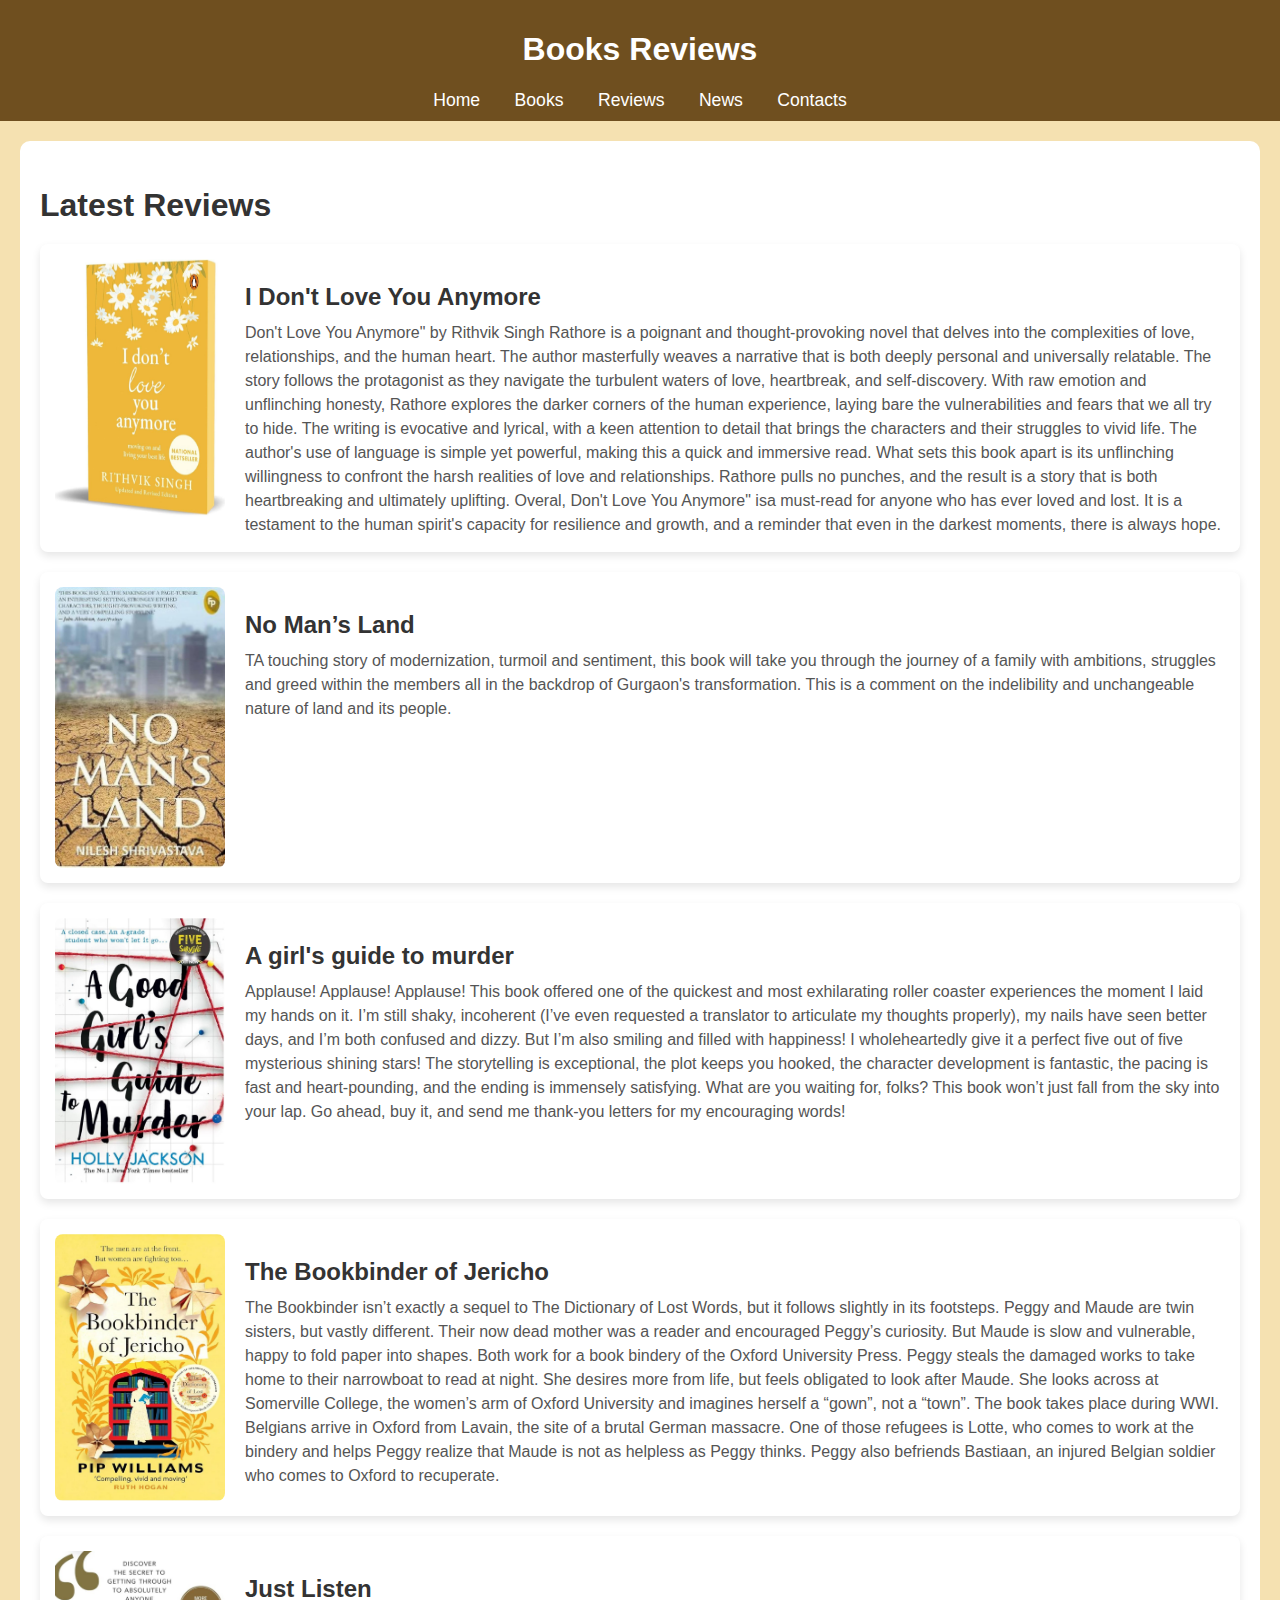
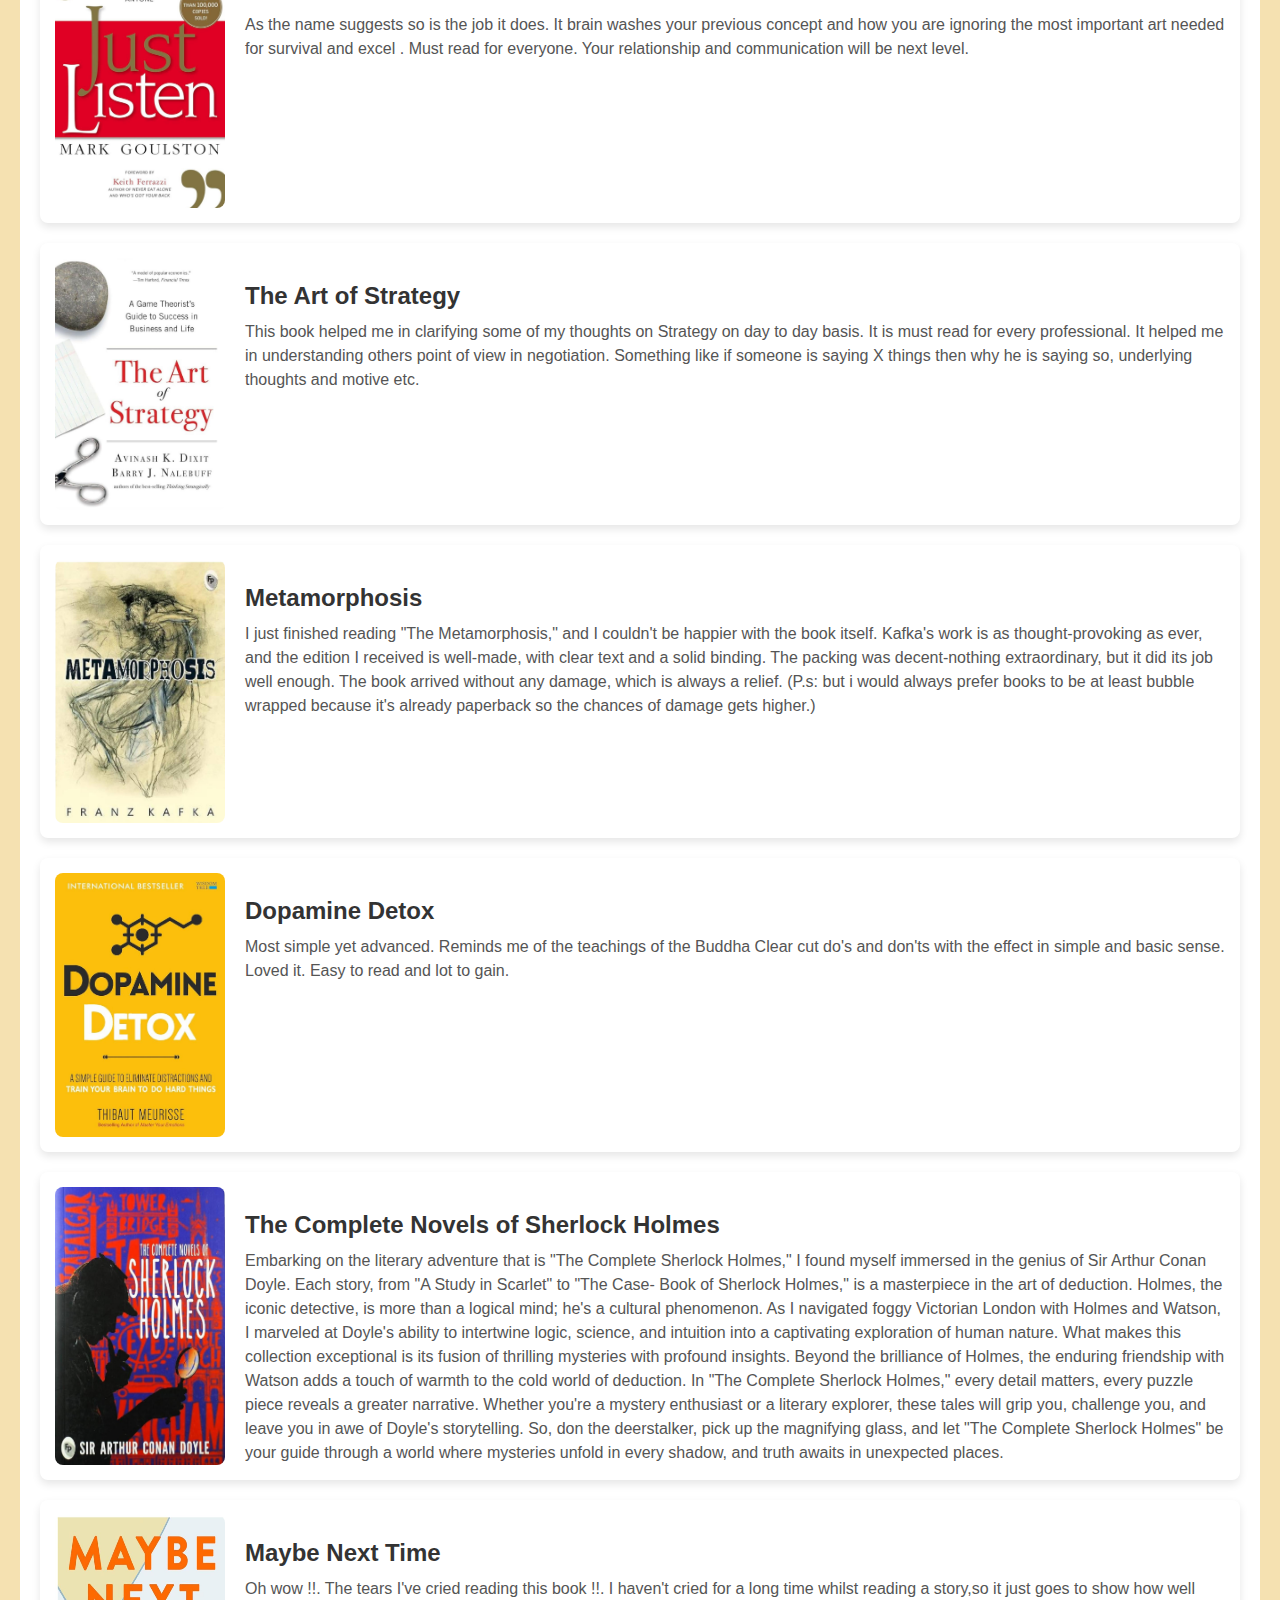
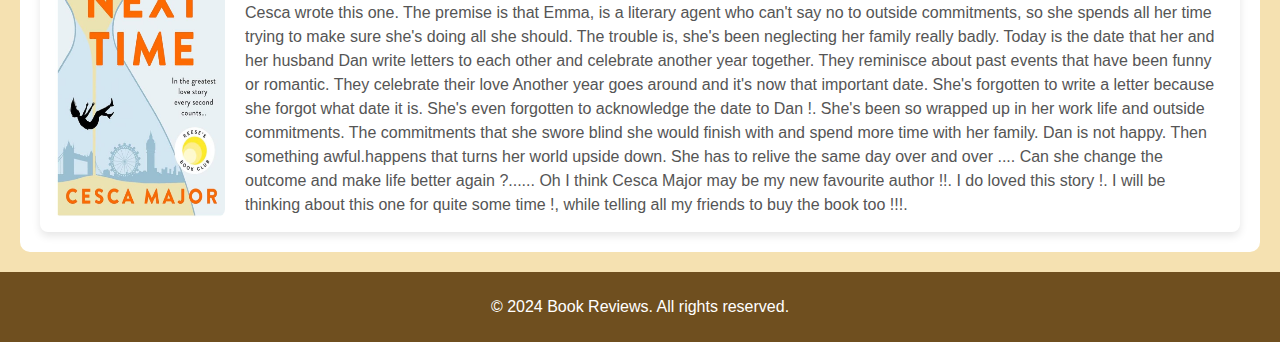
<file: reviews.html>
<!DOCTYPE html>
<html lang="en">
<head>
    <meta charset="UTF-8">
    <meta name="viewport" content="width=device-width, initial-scale=1.0">
    <title>Reviews</title>
    <style>
        /* Basic Styles */
        body {
            font-family: 'Arial', sans-serif;
            background-color: #f5e1b1; /* Light brown background */
            color: #333;
            margin: 0;
            padding: 0;
        }

        header {
            background-color: #6f4f1f; /* Dark brown header */
            color: white;
            padding: 10px 0;
            text-align: center;
        }

        header h1 {
            font-size: 2rem;
            font-family: 'Roboto', sans-serif;
        }

        header nav a {
            color: white;
            margin: 0 15px;
            text-decoration: none;
            font-size: 1.1rem;
        }

        header nav a:hover {
            text-decoration: underline;
        }

        /* Reviews Section */
        .reviews {
            padding: 20px;
            margin: 20px;
            background-color: #fff;
            border-radius: 10px;
        }

        .reviews h2 {
            font-size: 2rem;
            margin-bottom: 20px;
        }

        .reviews-container {
            display: flex;
            flex-direction: column;
            gap: 20px;
        }

        /* Book Layout */
        .book {
            display: flex;
            background-color: #fff;
            padding: 15px;
            box-shadow: 0 4px 8px rgba(0, 0, 0, 0.1);
            border-radius: 8px;
            transition: transform 0.3s ease-in-out, box-shadow 0.3s ease;
        }

        .book:hover {
            transform: scale(1.02);
            box-shadow: 0 6px 12px rgba(0, 0, 0, 0.2);
        }

        .book img {
            width: 170px;
            height: auto;
            margin-right: 20px;
            border-radius: 8px;
        }

        .book-details {
            display: flex;
            flex-direction: column;
        }

        .book-details h3 {
            font-size: 1.5rem;
            margin-bottom: 10px;
        }

        .book-details p {
            color: #555;
            font-size: 1rem;
            line-height: 1.5;
            margin: 0;
        }

        /* Footer */
        footer {
            background-color: #6f4f1f;
            color: white;
            text-align: center;
            padding: 10px 0;
            margin-top: 20px;
        }
    </style>
</head>
<body>
    <!-- Header Section -->
    <header>
        <h1>Books <span>Reviews</span></h1>
        <nav>
            <a href="index.html">Home</a>
            <a href="books.html">Books</a>
            <a href="reviews.html">Reviews</a>
            <a href="news.html">News</a>
            <a href="contact.html">Contacts</a>
        </nav>
    </header>

    <!-- Reviews Section -->
    <section class="reviews">
        <h2>Latest Reviews</h2>
        <div class="reviews-container">
            <!-- Book 1 -->
            <div class="book">
                <img src="images/idonloveuanymore.jpg" alt="Book Title 1">
                <div class="book-details">
                    <h3>I Don't Love You Anymore</h3>
                    <p>Don't Love You Anymore" by Rithvik Singh Rathore
                        is a poignant and thought-provoking novel that
                        delves into the complexities of love, relationships,
                        and the human heart. The author masterfully
                        weaves a narrative that is both deeply personal and
                        universally relatable. The story follows the
                        protagonist as they navigate the turbulent waters of
                        love, heartbreak, and self-discovery. With raw
                        emotion and unflinching honesty, Rathore explores
                        the darker corners of the human experience, laying
                        bare the vulnerabilities and fears that we all try to
                        hide. The writing is evocative and lyrical, with a keen
                        attention to detail that brings the characters and
                        their struggles to vivid life. The author's use of
                        language is simple yet powerful, making this a quick
                        and immersive read. What sets this book apart is its
                        unflinching willingness to confront the harsh realities
                        of love and relationships. Rathore pulls no punches,
                        and the result is a story that is both heartbreaking
                        and ultimately uplifting. Overal, Don't Love You
                        Anymore" isa must-read for anyone who has ever
                        loved and lost. It is a testament to the human spirit's
                        capacity for resilience and growth, and a reminder
                        that even in the darkest moments, there is always
                        hope.</p>
                </div>
            </div>

            <!-- Book 2 -->
            <div class="book">
                <img src="images/nomansland.jpg" alt="Book Title 2">
                <div class="book-details">
                    <h3>No Man’s Land</h3>
                    <p>TA touching story of modernization, turmoil and
                        sentiment, this book will take you through the
                        journey of a family with ambitions, struggles and
                        greed within the members all in the backdrop of
                        Gurgaon's transformation. This is a comment on
                        the indelibility and unchangeable nature of land
                        and its people.</p>
                </div>
            </div>

            <!-- Book 3 -->
            <div class="book">
                <img src="images/girlsmurderguide.jpg" alt="Book Title 3">
                <div class="book-details">
                    <h3>A girl's guide to murder</h3>
                    <p>Applause! Applause! Applause! This book offered one of the quickest and most exhilarating roller coaster experiences the moment I laid my hands on it. I’m still shaky, incoherent (I’ve even requested a translator to articulate my thoughts properly), my nails have seen better days, and I’m both confused and dizzy. But I’m also smiling and filled with happiness! I wholeheartedly give it a perfect five out of five mysterious shining stars!

                        The storytelling is exceptional, the plot keeps you hooked, the character development is fantastic, the pacing is fast and heart-pounding, and the ending is immensely satisfying. What are you waiting for, folks? This book won’t just fall from the sky into your lap. Go ahead, buy it, and send me thank-you letters for my encouraging words!</p>
                </div>
            </div>

            <!-- Book 4 -->
            <div class="book">
                <img src="images/thebookbinder.jpg" alt="Book Title 4">
                <div class="book-details">
                    <h3>The Bookbinder of Jericho</h3>
                    <p>The Bookbinder isn’t exactly a sequel to The Dictionary of Lost Words, but it follows slightly in its footsteps. Peggy and Maude are twin sisters, but vastly different. Their now dead mother was a reader and encouraged Peggy’s curiosity. But Maude is slow and vulnerable, happy to fold paper into shapes. Both work for a book bindery of the Oxford University Press. Peggy steals the damaged works to take home to their narrowboat to read at night. She desires more from life, but feels obligated to look after Maude. She looks across at Somerville College, the women’s arm of Oxford University and imagines herself a “gown”, not a “town”.
                        The book takes place during WWI. Belgians arrive in Oxford from Lavain, the site of a brutal German massacre. One of those refugees is Lotte, who comes to work at the bindery and helps Peggy realize that Maude is not as helpless as Peggy thinks. Peggy also befriends Bastiaan, an injured Belgian soldier who comes to Oxford to recuperate.</p>
                </div>
            </div>

            <!-- Book 5 -->
            <div class="book">
                <img src="images/justlisten.jpg" alt="Book Title 5">
                <div class="book-details">
                    <h3>Just Listen</h3>
                    <p>As the name suggests so is the job it does. It brain
                        washes your previous concept and how you are
                        ignoring the most important art needed for
                        survival and excel . Must read for everyone. Your
                        relationship and communication will be next level.</p>
                </div>
            </div>

            <!-- Book 6 -->
            <div class="book">
                <img src="images/theartofstrategy.jpg" alt="Book Title 6">
                <div class="book-details">
                    <h3>The Art of Strategy</h3>
                    <p>This book helped me in clarifying some of my
                        thoughts on Strategy on day to day basis. It is must
                        read for every professional. It helped me in
                        understanding others point of view in negotiation.
                        Something like if someone is saying X things then
                        why he is saying so, underlying thoughts and
                        motive etc.</p>
                </div>
            </div>

            <!-- Book 7 -->
            <div class="book">
                <img src="images/metamorphosis.jpg" alt="Book Title 7">
                <div class="book-details">
                    <h3>Metamorphosis</h3>
                    <p>I just finished reading "The Metamorphosis," and I
                        couldn't be happier with the book itself. Kafka's
                        work is as thought-provoking as ever, and the
                        edition I received is well-made, with clear text and
                        a solid binding.
                        The packing was decent-nothing extraordinary,
                        but it did its job well enough. The book arrived
                        without any damage, which is always a relief. (P.s:
                        but i would always prefer books to be at least
                        bubble wrapped because it's already paperback so
                        the chances of damage gets higher.)</p>
                </div>
            </div>

            <!-- Book 8 -->
            <div class="book">
                <img src="images/dopaminedetox.jpg" alt="Book Title 8">
                <div class="book-details">
                    <h3>Dopamine Detox</h3>
                    <p>Most simple yet advanced. Reminds me of the
                        teachings of the Buddha
                        Clear cut do's and don'ts with the effect in simple
                        and basic sense. Loved it. Easy to read and lot to
                        gain.</p>
                </div>
            </div>

            <!-- Book 9 -->
            <div class="book">
                <img src="images/sherlockholmes.jpg" alt="Book Title 9">
                <div class="book-details">
                    <h3>The Complete Novels of Sherlock Holmes</h3>
                    <p>Embarking on the literary adventure that is "The
                        Complete Sherlock Holmes," I found myself
                        immersed in the genius of Sir Arthur Conan Doyle.
                        Each story, from "A Study in Scarlet" to "The Case-
                        Book of Sherlock Holmes," is a masterpiece in the art
                        of deduction. Holmes, the iconic detective, is more
                        than a logical mind; he's a cultural phenomenon. As I
                        navigated foggy Victorian London with Holmes and
                        Watson, I marveled at Doyle's ability to intertwine
                        logic, science, and intuition into a captivating
                        exploration of human nature. What makes this
                        collection exceptional is its fusion of thrilling
                        mysteries with profound insights. Beyond the
                        brilliance of Holmes, the enduring friendship with
                        Watson adds a touch of warmth to the cold world of
                        deduction. In "The Complete Sherlock Holmes,"
                        every detail matters, every puzzle piece reveals a
                        greater narrative. Whether you're a mystery
                        enthusiast or a literary explorer, these tales will grip
                        you, challenge you, and leave you in awe of Doyle's
                        storytelling. So, don the deerstalker, pick up the
                        magnifying glass, and let "The Complete Sherlock
                        Holmes" be your guide through a world where
                        mysteries unfold in every shadow, and truth awaits in
                        unexpected places.</p>
                </div>
            </div>

            <!-- Book 10 -->
            <div class="book">
                <img src="images/maybenexttime.jpg" alt="Book Title 10">
                <div class="book-details">
                    <h3>Maybe Next Time</h3>
                    <p>Oh wow !!. The tears I've cried reading this book !!. I
                        haven't cried for a long time whilst reading a story,so
                        it just goes to show how well Cesca wrote this one.
                        The premise is that Emma, is a literary agent who
                        can't say no to outside commitments, so she spends
                        all her time trying to make sure she's doing all she
                        should. The trouble is, she's been neglecting her
                        family really badly. Today is the date that her and
                        her husband Dan write letters to each other and
                        celebrate another year together. They reminisce
                        about past events that have been funny or romantic.
                        They celebrate their love Another year goes around
                        and it's now that important date. She's forgotten to
                        write a letter because she forgot what date it is.
                        She's even forgotten to acknowledge the date to
                        Dan !. She's been so wrapped up in her work life and
                        outside commitments. The commitments that she
                        swore blind she would finish with and spend more
                        time with her family. Dan is not happy. Then
                        something awful.happens that turns her world
                        upside down. She has to relive the same day over
                        and over .... Can she change the outcome and make
                        life better again ?...... Oh I think Cesca Major may be
                        my new favourite author !!. I do loved this story !. I will
                        be thinking about this one for quite some time !,
                        while telling all my friends to buy the book too !!!.</p>
                </div>
            </div>



        </div>
    </section>

    <!-- Footer Section -->
    <footer>
        <p>&copy; 2024 Book Reviews. All rights reserved.</p>
    </footer>
</body>
</html>
</file>
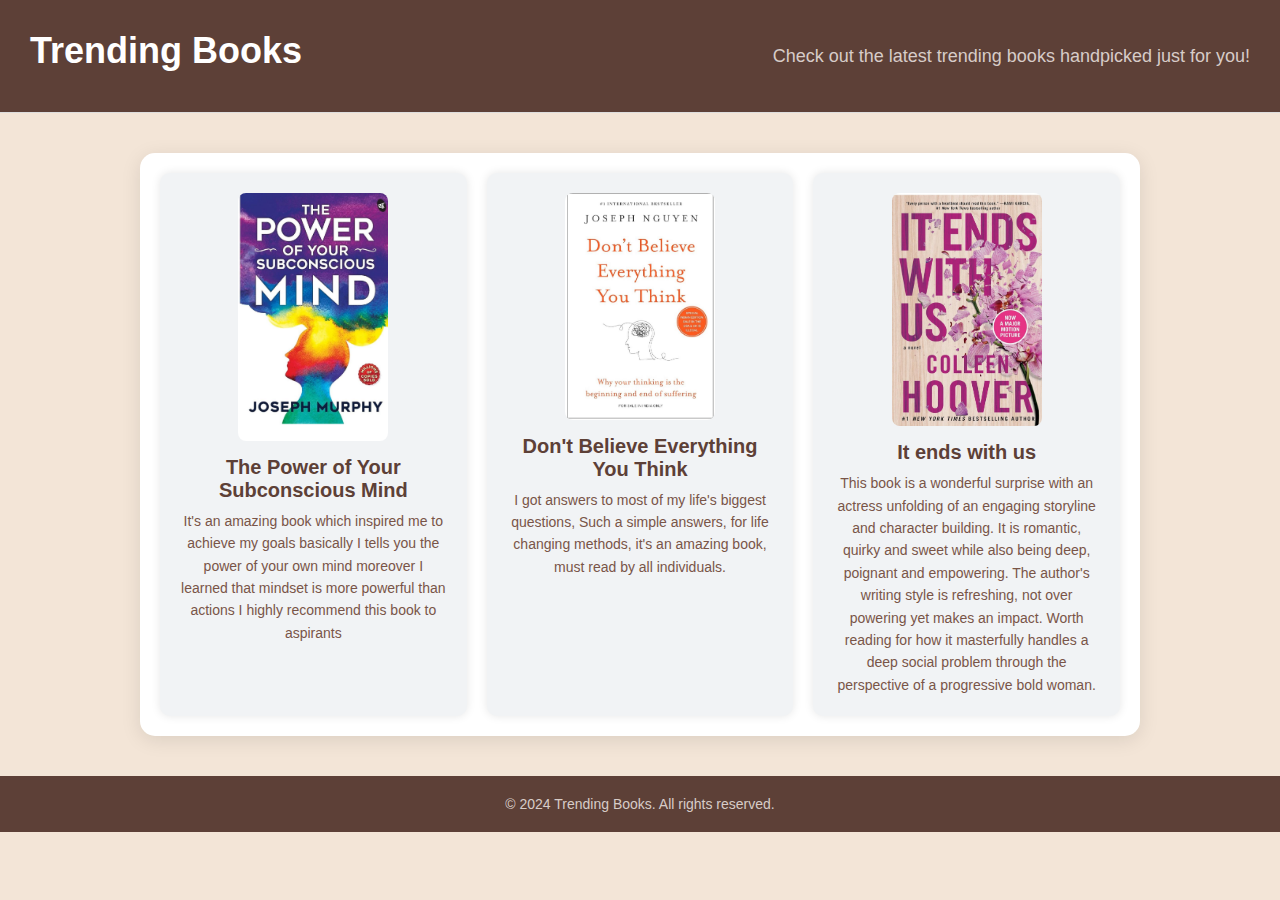
<file: trending.html>
<!DOCTYPE html>
<html lang="en">
<head>
    <meta charset="UTF-8">
    <meta name="viewport" content="width=device-width, initial-scale=1.0">
    <title>Trending Books</title>
    <link rel="stylesheet" href="style.css">
    <!-- Include Google Fonts if needed -->
    <link href="https://fonts.googleapis.com/css2?family=Roboto:wght@400;700&display=swap" rel="stylesheet">
    <style>
        /* Reset margin and padding */
        * {
            margin: 0;
            padding: 0;
            box-sizing: border-box;
        }

        /* General body styling */
        body {
            font-family: 'Roboto', sans-serif;
            background-color: #f3e5d7; /* Light brown background */
            color: #333;
        }

        /* Header styling */
        header {
            text-align: center;
            padding: 30px;
            background-color: #5d4037; /* Dark brown header */
            color: #fff;
        }

        header h1 {
            font-size: 36px;
            margin-bottom: 10px;
            font-weight: 700;
        }

        header p {
            font-size: 18px;
            color: #d7ccc8;
        }

        /* Trending Books Section */
        .trending-books {
            display: grid;
            grid-template-columns: repeat(auto-fit, minmax(300px, 1fr));
            gap: 20px;
            margin: 40px auto;
            padding: 20px;
            max-width: 1000px;
            background-color: #fff;
            border-radius: 15px;
            box-shadow: 0 4px 20px rgba(0, 0, 0, 0.1);
        }

        /* Styling each individual book entry */
        .book {
            display: flex;
            flex-direction: column;
            align-items: center;
            padding: 20px;
            background-color: #f1f3f5;
            border-radius: 10px;
            box-shadow: 0 0 10px rgba(0, 0, 0, 0.1);
            transition: transform 0.3s ease, box-shadow 0.3s ease;
        }

        .book:hover {
            transform: scale(1.03);
            box-shadow: 0 8px 20px rgba(0, 0, 0, 0.15);
        }

        /* Book image styling */
        .book img {
            width: 150px;
            height: auto;
            border-radius: 8px;
            margin-bottom: 15px;
            transition: transform 0.3s ease;
        }

        .book img:hover {
            transform: scale(1.1);
        }

        /* Book information styling */
        .book-info {
            text-align: center;
        }

        .book-info h2 {
            color: #5d4037; /* Dark brown for the book title */
            font-size: 20px;
            font-weight: 700;
            margin-bottom: 8px;
        }

        .book-info p {
            color: #795548; /* Medium brown for the text */
            font-size: 14px;
            line-height: 1.6;
        }

        /* Button styling inside each book description */
        .book-info button {
            margin-top: 10px;
            padding: 8px 16px;
            border: none;
            border-radius: 5px;
            background-color: #8d6e63; /* Medium brown button */
            color: #fff;
            font-size: 14px;
            cursor: pointer;
            transition: background-color 0.3s ease;
        }

        .book-info button:hover {
            background-color: #6d4c41; /* Darker brown on hover */
        }

        /* Footer styling */
        footer {
            text-align: center;
            padding: 20px;
            background-color: #5d4037; /* Dark brown footer */
            color: #fff;
        }

        footer p {
            font-size: 14px;
            color: #d7ccc8;
        }
    </style>
</head>
<body>
    <!-- Header Section -->
    <header>
        <h1>Trending Books</h1>
        <p>Check out the latest trending books handpicked just for you!</p>
    </header>

    <!-- Trending Books Section -->
    <section class="trending-books">
        <div class="book">
            <img src="images/thepowerofyourmind.jpg" alt="Book 1">
            <div class="book-info">
                <h2>The Power of Your Subconscious Mind</h2>
                <p>It's an amazing book which inspired me to achieve
                    my goals basically I tells you the power of your
                    own mind
                    moreover I learned that mindset is
                    more powerful than actions I highly recommend
                    this book to aspirants</p>
                
            </div>
        </div>
        <div class="book">
            <img src="images/donbelieveeverythingyouthink.jpg" alt="Book 2">
            <div class="book-info">
                <h2>Don't Believe Everything You Think</h2>
                <p>I got answers to most of my life's biggest
                    questions, Such a simple answers, for life changing
                    methods, it's an amazing book, must read by all
                    individuals.</p>
                
            </div>
        </div>
        <div class="book">
            <img src="images/itendswithus.jpg" alt="Book 3">
            <div class="book-info">
                <h2>It ends with us</h2>
                <p>This book is a wonderful surprise with an actress
                    unfolding of an engaging storyline and character
                    building. It is romantic, quirky and sweet while also
                    being deep, poignant and empowering. The
                    author's writing style is refreshing, not over
                    powering yet makes an impact. Worth reading for
                    how it masterfully handles a deep social problem
                    through the perspective of a progressive bold
                    woman.</p>
                
            </div>
        </div>
    </section>

    <!-- Footer Section -->
    <footer>
        <p>&copy; 2024 Trending Books. All rights reserved.</p>
    </footer>
</body>
</html>
</file>
<file: style.css>
/* Basic Reset */
* {
    margin: 0;
    padding: 0;
    box-sizing: border-box;
    font-family: Arial, sans-serif;
}

body {
    background-color: #D2B48C;  /* Light brown color */
}

/* Header */
header {
    background-color: #4B2D20;  /* Dark brown color */
    padding: 20px;
    display: flex;
    justify-content: space-between;
    align-items: center;
    border-bottom: 1px solid #ddd;
}

header h1 {
    font-size: 24px;
    color: #fff;
}

header h1 span {
    color: #ddd;
}

nav a {
    margin: 0 15px;
    text-decoration: none;
    color: #fff;
    font-weight: bold;
    transition: transform 0.3s ease-in-out, color 0.3s ease;
}

nav a:hover {
    color: #007BFF;
    transform: scale(1.1);  /* Slightly scale up */
}

/* Featured Book Section */
.featured-book {
    display: flex;
    margin: 40px 20px;
    max-width: 100%; /* Full width of the container */
    height: 300px; /* Set a fixed height to limit the section */
    background-color: #f6f1e4; /* Light tan background */
    border-radius: 10px;
    box-shadow: 0 0 15px rgba(0, 0, 0, 0.1);
    overflow: hidden;
}

.featured-info {
    background-color: #4b3621; /* Dark brown background color */
    color: #ffffff;
    padding: 40px;
    width: 50%; /* Take 50% of the container width */
    display: flex;
    flex-direction: column;
    justify-content: center;
    text-align: left;
}

.featured-info h2 {
    font-size: 32px;
    margin-bottom: 15px;
    color: #ffffff;
    font-family: 'Roboto', sans-serif;
}

.featured-info p {
    font-size: 16px;
    line-height: 1.8;
    color: #d1c7b5; /* Light beige for readability */
}

.featured-book img {
    width: 50%; /* Take 50% of the container width */
    height: 100%; /* Ensure the image fills the height of the container */
    object-fit: cover; /* Ensures the image covers the space without distortion */
    border-radius: 0; /* Remove border radius from the image */
    transition: transform 0.3s ease;
}

.featured-book:hover img {
    transform: scale(1.05); /* Slight zoom on hover */
}
/* Categories Section */
.categories {
    display: flex;
    justify-content: space-around;
    margin: 20px;
}

.category {
    flex: 1;
    margin: 10px;
    padding: 30px 20px;
    color: #fff;
    text-align: left;
    border-radius: 8px;
    box-shadow: 0 0 15px rgba(0, 0, 0, 0.1);
    min-height: 200px;
    font-size: 18px;
    line-height: 1.5;
    display: flex;
    flex-direction: column;
    justify-content: space-between;
    transition: transform 0.3s ease-in-out, box-shadow 0.3s ease;
}

.category:hover {
    transform: scale(1.05); /* Slightly scale up */
    box-shadow: 0 0 25px rgba(0, 0, 0, 0.2);  /* Enhanced shadow for more emphasis */
}

.category h3 {
    font-family: "Agency FB", Arial, sans-serif;
    font-size: 28px; /* Larger font size for headlines */
    margin-bottom: 15px;
    letter-spacing: 1px; /* Adds a bit of spacing for style */
    text-align: left;  /* Align heading to the left */
    font-weight: bold;
}

.category p {
    font-size: 16px;
    margin-bottom: 20px;
}

.category button {
    background-color: #fff;
    color: #333;
    border: 2px solid #fff;
    padding: 12px 25px;
    font-size: 16px;
    font-weight: bold;
    border-radius: 5px;
    cursor: pointer;
    transition: background-color 0.3s, color 0.3s;
}

.category button:hover {
    background-color: #eee;
    color: #333;
    transform: scale(1.1); /* Slightly scale up */
}

/* Books and Reviews List Section */
.books-list, .reviews {
    margin: 20px;
}

.books-list h2, .reviews h2 {
    font-size: 24px;
    margin-bottom: 20px;
}

.books-list ul, .reviews ul {
    list-style-type: none;
}

.books-list li, .reviews li {
    margin-bottom: 20px;
}

.books-list h3, .reviews h3 {
    font-size: 20px;
    margin-bottom: 10px;
}

/* Extra Sections */
.extra {
    display: flex;
    justify-content: space-around;
    margin: 20px;
    background-color: #571d04; /* Dark brown color */
    padding: 20px;
    border-radius: 10px;
}

.extra div {
    flex: 1;
    margin: 10px;
    padding: 20px;
    background-color: #f7f6f6;
    box-shadow: 0 0 10px rgba(0, 0, 0, 0.1);
    transition: transform 0.3s ease-in-out, box-shadow 0.3s ease;
}

.extra div:hover {
    transform: scale(1.05); /* Slightly scale up */
    box-shadow: 0 0 25px rgba(0, 0, 0, 0.2); /* Enhanced shadow */
}

.extra h3 {
    color: #333;
    font-size: 18px;
    margin-bottom: 10px;
}

.extra p {
    color: #777;
    line-height: 1.6;
}

/* Adjusted styling for images in the latest and popular books sections */
.latest-book-item img,
.popular-book-item img {
    max-width: 300px;  /* Increase the maximum width */
    max-height: 400px; /* Increase the maximum height */
    border-radius: 8px;
    margin-bottom: 10px;
}

/* Contact Form */
.contact form {
    display: flex;
    flex-direction: column;
    margin: 20px;
}

.contact label {
    font-size: 18px;
    margin-bottom: 8px;
}

.contact input, .contact textarea {
    padding: 12px;
    margin-bottom: 15px;
    font-size: 16px;
    border-radius: 5px;
    border: 1px solid #ddd;
}

.contact button {
    background-color: #007BFF;
    color: #fff;
    font-size: 18px;
    padding: 12px 25px;
    border: none;
    border-radius: 5px;
    cursor: pointer;
    transition: background-color 0.3s;
}

.contact button:hover {
    background-color: #0056b3;
}

/* Footer */
footer {
    background-color: #333;
    color: #fff;
    text-align: center;
    padding: 10px 0;
    margin-top: 20px;
}

footer p {
    font-size: 16px;
}
.popular-book-item {
    text-align: center;
    margin-bottom: 20px;
}

.popular-book-item img {
    width: 100%;
    height: auto;
    max-width: 200px; /* Adjust size */
    margin-bottom: 10px;
    border-radius: 8px;
}

.popular-book-item h4 {
    font-size: 1.2rem;
    margin-bottom: 10px;
}

.popular-book-item a {
    font-weight: bold;
    color: #FF3F3F;
    text-decoration: none;
}

.popular-book-item a:hover {
    text-decoration: underline;
}
</file>
